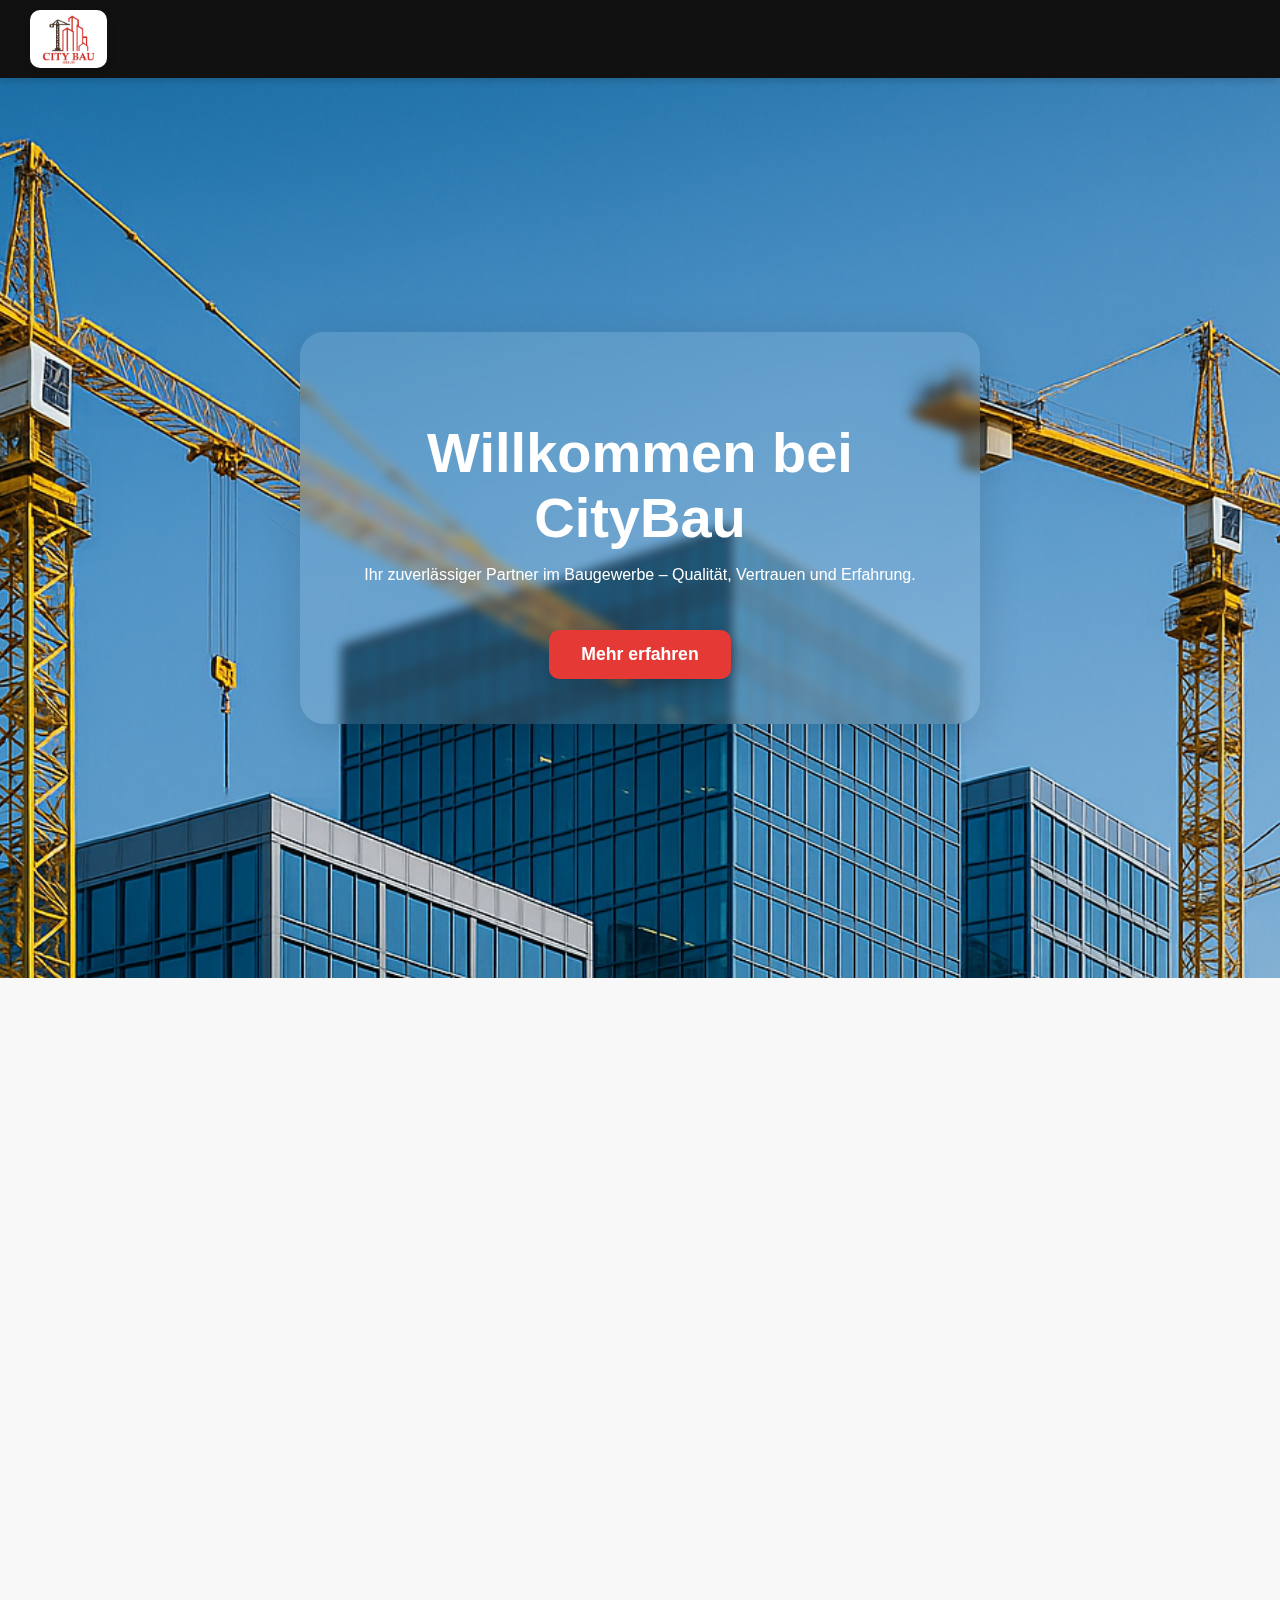
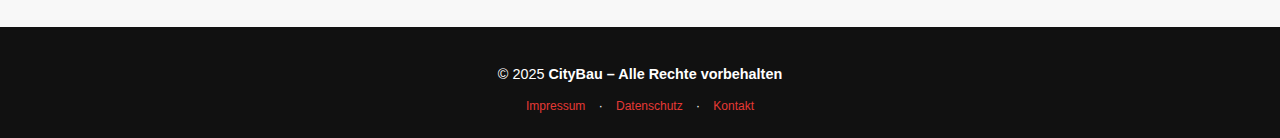
<file: Index.html>
<!DOCTYPE html>
<html lang="de">
<head>
    <meta charset="UTF-8">
    <meta name="viewport" content="width=device-width, initial-scale=1.0">
    <title>CityBau – Startseite</title>
    <link rel="stylesheet" href="styles.css">
</head>
<body>
    <header>
    <img src="image/logo-citybau.jpeg" alt="Firmenlogo von CityBau" class="logo">
<div class="hamburger" id="hamburger">
  <span></span><span></span><span></span>
</div>
    <nav>
        <ul id="nav-links">
            <li><a href="index.html" class="active">Start</a></li>
            <li><a href="ueber-uns.html">Über uns</a></li>
            <li><a href="services.html">Dienstleistungen</a></li>
            <li><a href="location.html">Standort</a></li>
            <li><a href="kontakt.html">Kontakt</a></li>
        </ul>
    </nav>
</header>


    <main>
        <section class="hero">
  <div class="parallax-bg"></div>
    <div class="hero-overlay">
        <h1 class="animated-title">Willkommen bei CityBau</h1>
        <p>Ihr zuverlässiger Partner im Baugewerbe – Qualität, Vertrauen und Erfahrung.</p>
        <a href="services.html" class="cta-button">Mehr erfahren</a>
    </div>
</section>
        <section class="highlights fade-in">
    <h2 class="animated-title">Unsere Schwerpunkte</h2>
    <div class="focus-cards">
        <div class="card">
            <img src="image/hochbau.png" alt="Hoch- und Tiefbau" loading="lazy">
            <h3>Hoch- & Tiefbau</h3>
            <p>Kompetenz vom Fundament bis zur Spitze – wir bauen effizient und sicher.</p>
        </div>
        <div class="card">
            <img src="image/sanierung.png" alt="Sanierungen und Renovierungen" loading="lazy">
            <h3>Sanierung & Renovierung</h3>
            <p>Wir erhalten und modernisieren – nachhaltig, präzise und werterhaltend.</p>
        </div>
        <div class="card">
            <img src="image/wohnbau.png" alt="Wohnungs- und Gewerbebau" loading="lazy">
            <h3>Wohn- & Gewerbebau</h3>
            <p>Vom Einfamilienhaus bis zum Bürokomplex – maßgeschneiderte Lösungen.</p>
        </div>
    </div>
</section>
    </main>

    <footer>
  <p>&copy; 2025 <strong>CityBau – Alle Rechte vorbehalten</strong></p>
  <small>
    <a href="impressum.html">Impressum</a> ·
    <a href="datenschutz.html">Datenschutz</a> ·
    <a href="kontakt.html">Kontakt</a>
  </small>
</footer>
</body>
<script src="script.js"></script>
</html>
</file>
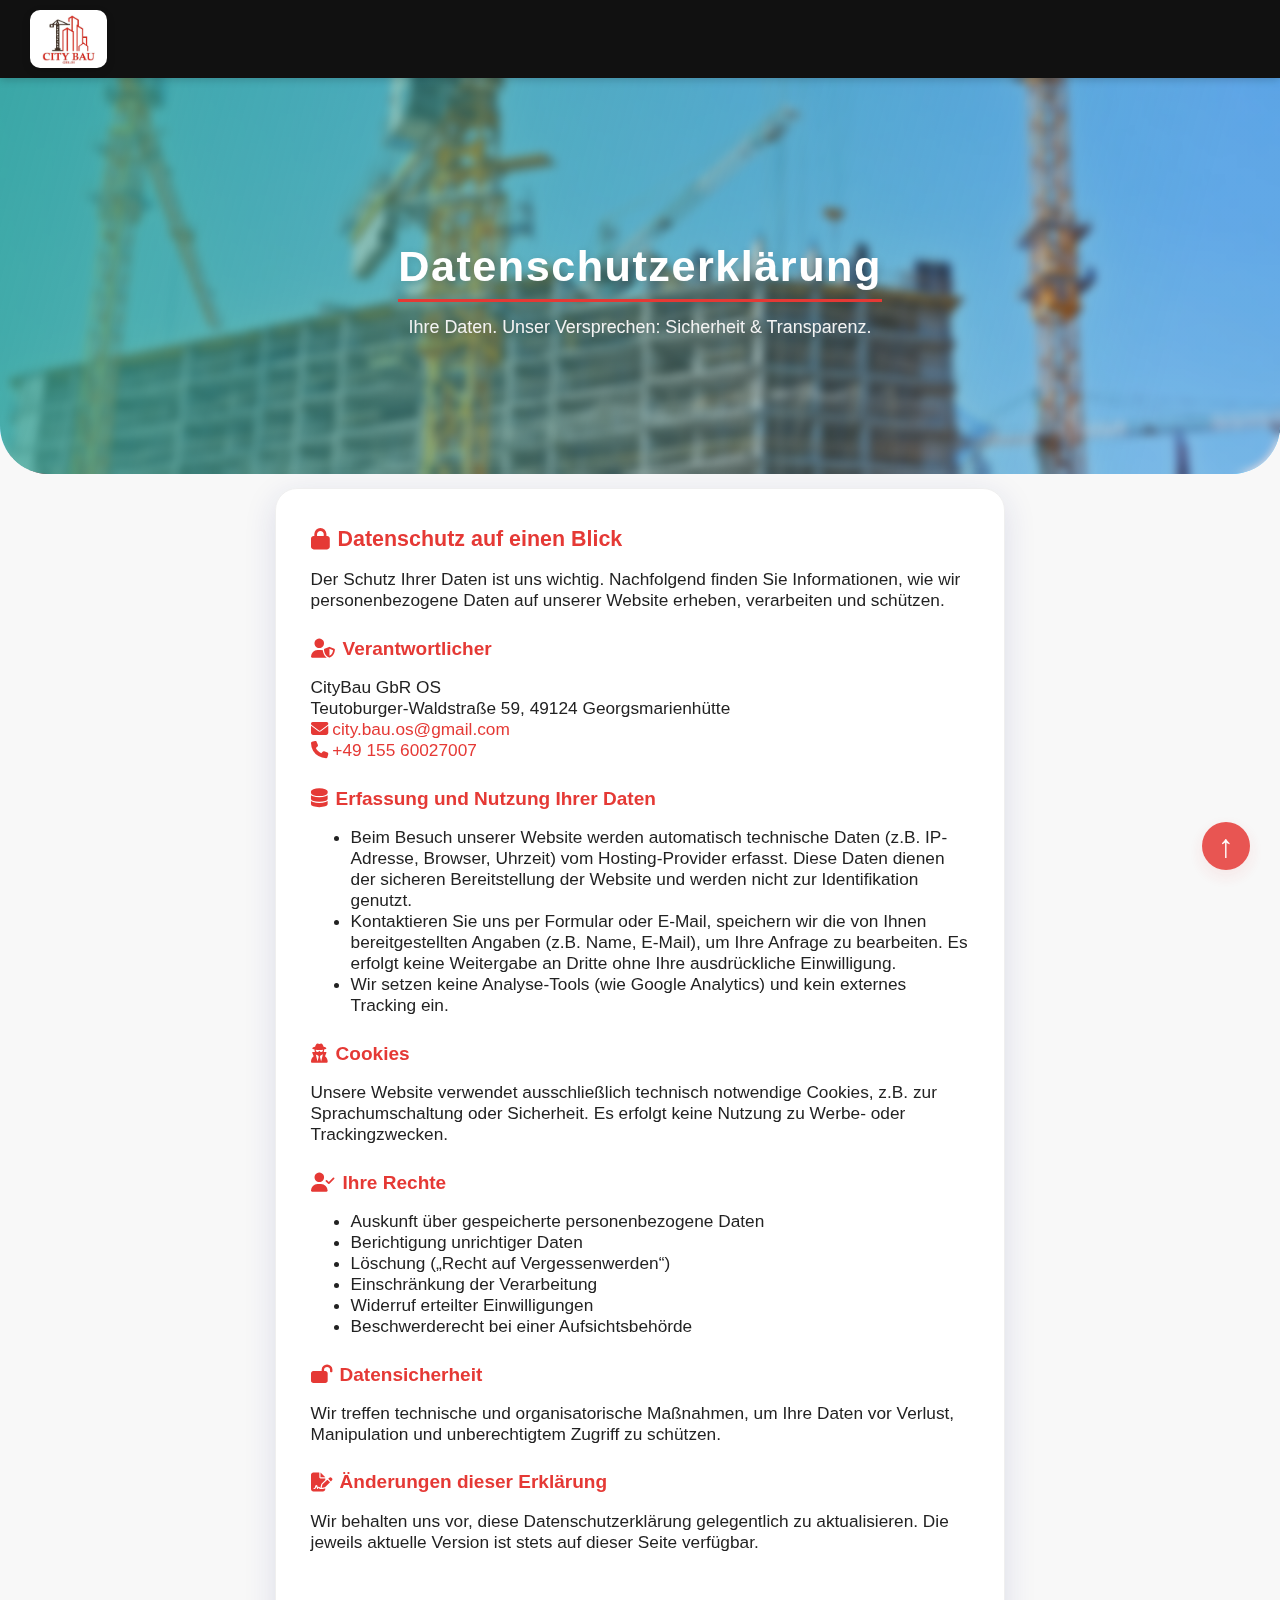
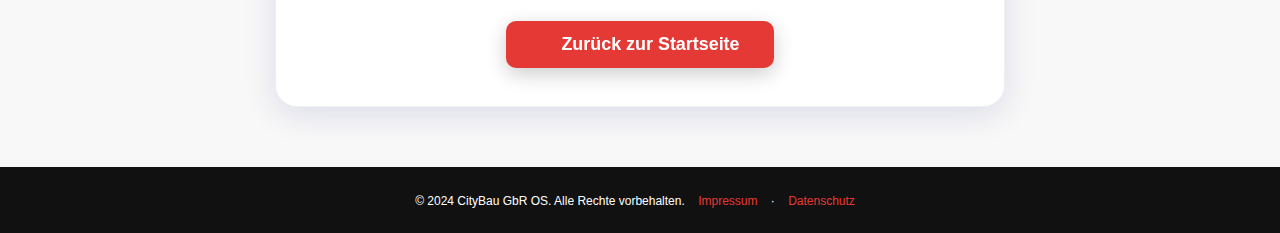
<file: datenschutz.html>
<!DOCTYPE html>
<html lang="de">
<head>
  <meta charset="UTF-8">
  <meta name="viewport" content="width=device-width, initial-scale=1.0">
  <title>Datenschutz – CityBau</title>
  <meta name="description" content="Datenschutz und rechtliche Hinweise zur Datenverarbeitung bei CityBau GbR OS.">
  <meta name="robots" content="noindex,follow">
  <link rel="icon" type="image/png" href="image/favicon.webp">
  <link rel="stylesheet" href="styles.css">
  <link rel="stylesheet" href="https://cdnjs.cloudflare.com/ajax/libs/font-awesome/6.5.0/css/all.min.css">
  <style>
    .datenschutz-hero {
      position: relative;
      min-height: 44vh;
      display: flex;
      align-items: center;
      justify-content: center;
      color: white;
      text-align: center;
      background: url("image/ueber-bg.webp") center/cover no-repeat;
      border-bottom-left-radius: 48px;
      border-bottom-right-radius: 48px;
      overflow: hidden;
      margin-bottom: -30px;
    }
    .datenschutz-hero::before {
      content: "";
      position: absolute;
      inset: 0;
      background: linear-gradient(105deg, rgba(42,157,143,0.79) 0%, rgba(229,57,53,0.12) 90%);
      z-index: 1;
      backdrop-filter: blur(5px);
    }
    .datenschutz-hero-content {
      position: relative;
      z-index: 2;
      padding: 40px 16px;
    }
    .datenschutz-hero-content h1 {
      font-size: 2.7rem;
      font-weight: 900;
      margin-bottom: 10px;
      letter-spacing: 1.5px;
      color: #fff;
      text-shadow: 2px 2px 8px rgba(0,0,0,0.13);
      border-bottom: 3px solid var(--primary);
      display: inline-block;
      padding-bottom: 8px;
    }
    .datenschutz-hero-content p {
      font-size: 1.12rem;
      color: #f3f3f3;
      margin-top: 5px;
      margin-bottom: 0;
      text-shadow: 1px 1px 5px rgba(0,0,0,0.12);
    }

    .datenschutz-card {
      background: var(--glass-bg);
      box-shadow: var(--shadow);
      border-radius: 22px;
      padding: 2.2em 2em;
      margin: 44px auto 20px;
      max-width: 730px;
      position: relative;
      animation: fadeIn 1s;
      backdrop-filter: blur(7px);
      border: 1.5px solid #efefef;
      font-size: 1.08rem;
    }
    .datenschutz-card h2, .datenschutz-card h3 {
      color: var(--primary);
      margin-top: 1.4em;
      margin-bottom: 0.6em;
      font-weight: 700;
      display: flex;
      align-items: center;
      gap: 8px;
      font-size: 1.19rem;
    }
    .datenschutz-card h2:first-child {
      margin-top: 0;
      font-size: 1.34rem;
    }
    .datenschutz-card i {
      color: var(--primary);
    }
    .datenschutz-card a {
      color: var(--primary);
      text-decoration: none;
      word-break: break-all;
    }
    .datenschutz-card a:hover { text-decoration: underline; }
    .datenschutz-cta {
      text-align: center;
      margin-top: 38px;
    }
    .datenschutz-cta .cta-button {
      padding: 13px 34px;
      font-size: 1.12rem;
      color: #efefef;
    }
    @media (max-width: 800px) {
      .datenschutz-hero-content h1 { font-size: 1.6rem; }
      .datenschutz-card { padding: 1.1em 0.6em; }
    }
  </style>
</head>
<body>
<header>
  <img src="image/logo-citybau.webp" loading="lazy" alt="Firmenlogo von CityBau" class="logo">
  <div class="hamburger" id="hamburger">
    <span></span><span></span><span></span>
  </div>
  <nav>
    <ul id="nav-links">
      <li><a href="index.html">Start</a></li>
      <li><a href="ueber-uns.html">Über uns</a></li>
      <li><a href="services.html">Dienstleistungen</a></li>
      <li><a href="location.html">Standort</a></li>
      <li><a href="kontakt.html">Kontakt</a></li>
      <li><a href="impressum.html">Impressum</a></li>
      <li><a href="datenschutz.html" class="active">Datenschutz</a></li>
    </ul>
  </nav>
</header>

<section class="datenschutz-hero fade-in">
  <div class="datenschutz-hero-content">
    <h1>Datenschutzerklärung</h1>
    <p>Ihre Daten. Unser Versprechen: Sicherheit &amp; Transparenz.</p>
  </div>
</section>

<main class="about-container fade-in">
  <section class="datenschutz-card">
    <h2><i class="fas fa-lock"></i> Datenschutz auf einen Blick</h2>
    <p>
      Der Schutz Ihrer Daten ist uns wichtig. Nachfolgend finden Sie Informationen, wie wir personenbezogene Daten auf unserer Website erheben, verarbeiten und schützen.
    </p>

    <h3><i class="fas fa-user-shield"></i> Verantwortlicher</h3>
    <p>
      CityBau GbR OS<br>
      Teutoburger-Waldstraße 59, 49124 Georgsmarienhütte<br>
      <i class="fas fa-envelope"></i> <a href="mailto:city.bau.os@gmail.com">city.bau.os@gmail.com</a><br>
      <i class="fas fa-phone"></i> <a href="tel:+4915560027007">+49 155 60027007</a>
    </p>

    <h3><i class="fas fa-database"></i> Erfassung und Nutzung Ihrer Daten</h3>
    <ul>
      <li>Beim Besuch unserer Website werden automatisch technische Daten (z.B. IP-Adresse, Browser, Uhrzeit) vom Hosting-Provider erfasst. Diese Daten dienen der sicheren Bereitstellung der Website und werden nicht zur Identifikation genutzt.</li>
      <li>Kontaktieren Sie uns per Formular oder E-Mail, speichern wir die von Ihnen bereitgestellten Angaben (z.B. Name, E-Mail), um Ihre Anfrage zu bearbeiten. Es erfolgt keine Weitergabe an Dritte ohne Ihre ausdrückliche Einwilligung.</li>
      <li>Wir setzen keine Analyse-Tools (wie Google Analytics) und kein externes Tracking ein.</li>
    </ul>

    <h3><i class="fas fa-user-secret"></i> Cookies</h3>
    <p>
      Unsere Website verwendet ausschließlich technisch notwendige Cookies, z.B. zur Sprachumschaltung oder Sicherheit. Es erfolgt keine Nutzung zu Werbe- oder Trackingzwecken.
    </p>

    <h3><i class="fas fa-user-check"></i> Ihre Rechte</h3>
    <ul>
      <li>Auskunft über gespeicherte personenbezogene Daten</li>
      <li>Berichtigung unrichtiger Daten</li>
      <li>Löschung („Recht auf Vergessenwerden“)</li>
      <li>Einschränkung der Verarbeitung</li>
      <li>Widerruf erteilter Einwilligungen</li>
      <li>Beschwerderecht bei einer Aufsichtsbehörde</li>
    </ul>

    <h3><i class="fas fa-lock-open"></i> Datensicherheit</h3>
    <p>
      Wir treffen technische und organisatorische Maßnahmen, um Ihre Daten vor Verlust, Manipulation und unberechtigtem Zugriff zu schützen.
    </p>

    <h3><i class="fas fa-file-signature"></i> Änderungen dieser Erklärung</h3>
    <p>
      Wir behalten uns vor, diese Datenschutzerklärung gelegentlich zu aktualisieren. Die jeweils aktuelle Version ist stets auf dieser Seite verfügbar.
    </p>

    <div class="datenschutz-cta">
      <a href="index.html" class="cta-button"><i class="fas fa-arrow-left"></i> Zurück zur Startseite</a>
    </div>
  </section>
</main>

<footer>
  <small>
    &copy; 2024 CityBau GbR OS. Alle Rechte vorbehalten.
    <a href="impressum.html">Impressum</a> · <a href="datenschutz.html">Datenschutz</a>
  </small>
</footer>
<script src="script.js" defer></script>
<button id="scrollTopBtn" class="scroll-top" title="Nach oben">↑</button>
</body>
</html>
</file>
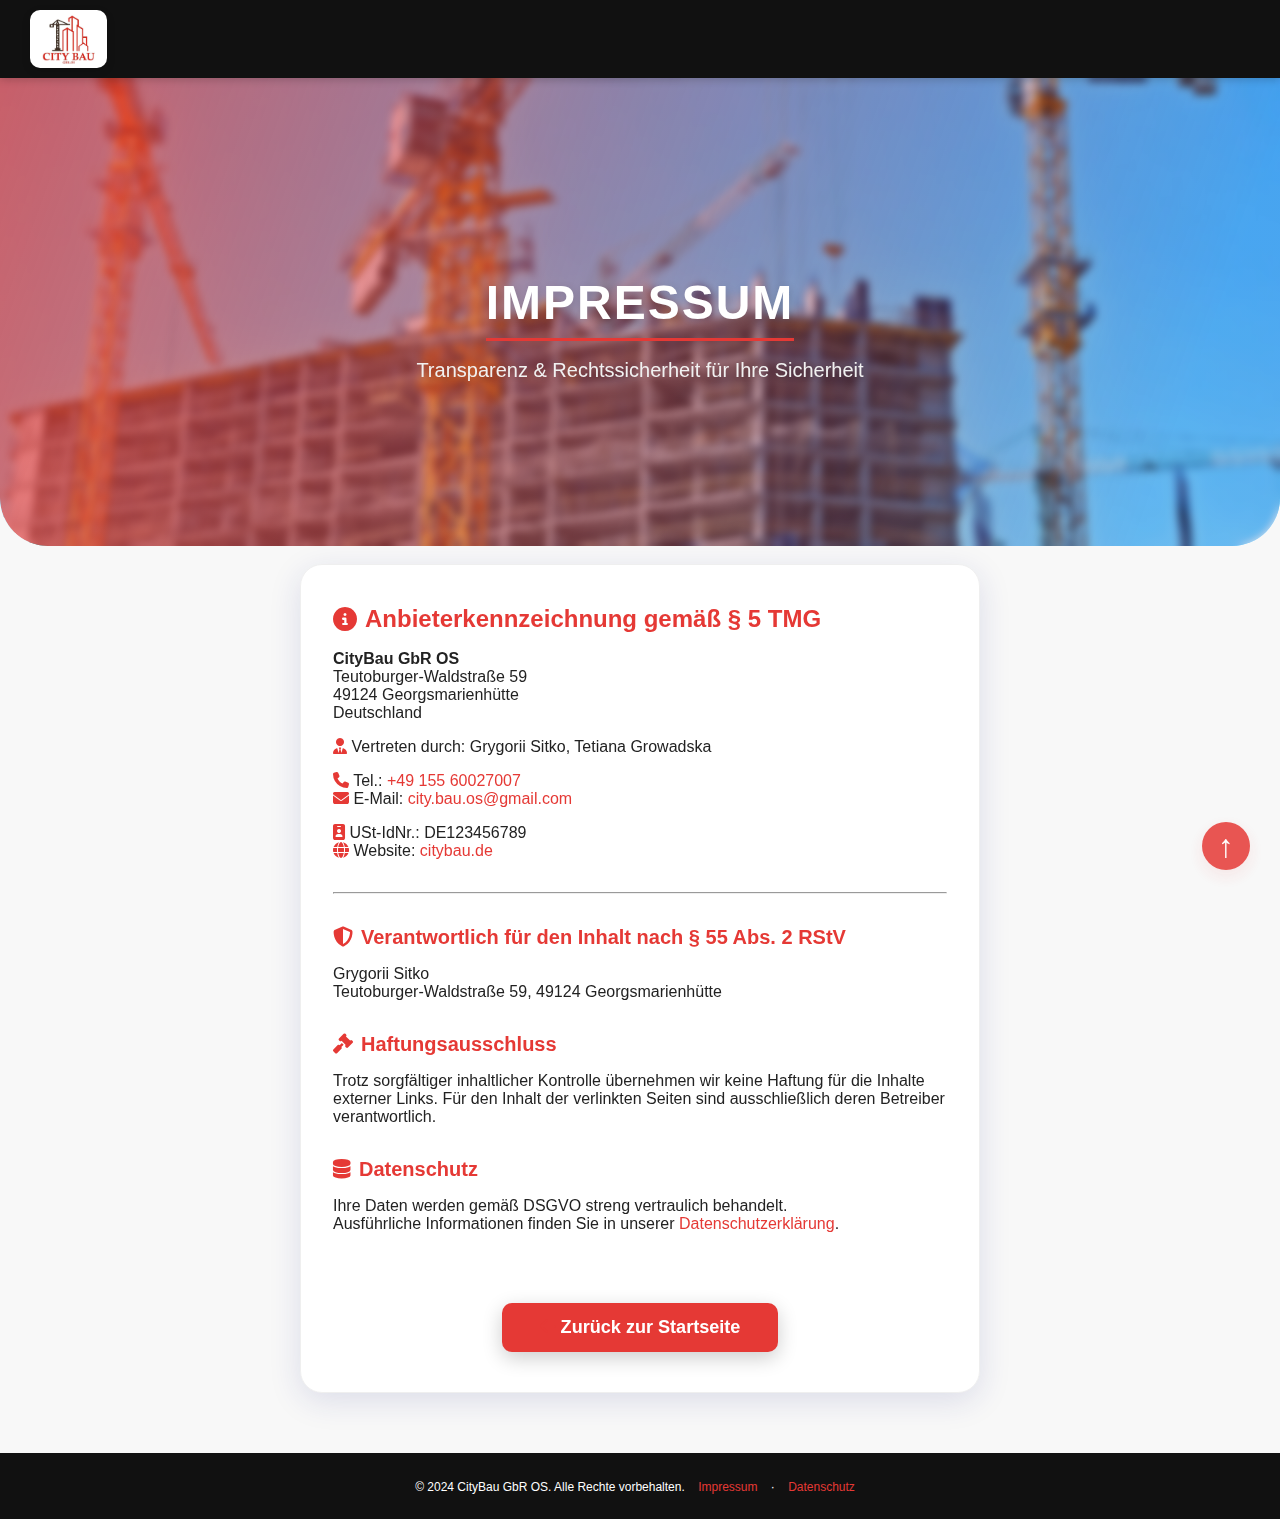
<file: impressum.html>
<!DOCTYPE html>
<html lang="de">
<head>
  <meta charset="UTF-8">
  <meta name="viewport" content="width=device-width, initial-scale=1.0">
  <title>Impressum – CityBau</title>
  <meta name="description" content="Impressum und rechtliche Hinweise zur CityBau GbR OS.">
  <meta name="robots" content="index,follow">
  <link rel="icon" type="image/webp" href="image/favicon.webp">
  <link rel="stylesheet" href="styles.css">
  <link rel="stylesheet" href="https://cdnjs.cloudflare.com/ajax/libs/font-awesome/6.5.0/css/all.min.css">
  <style>
    /* Специальные стили для impressum */
    .impressum-hero {
      position: relative;
      min-height: 52vh;
      display: flex;
      align-items: center;
      justify-content: center;
      color: white;
      text-align: center;
      background: url("image/ueber-bg.webp") center/cover no-repeat;
      border-bottom-left-radius: 48px;
      border-bottom-right-radius: 48px;
      overflow: hidden;
      margin-bottom: -30px;
    }
    .impressum-hero::before {
      content: "";
      position: absolute;
      inset: 0;
      background: linear-gradient(110deg, rgba(229,57,53,0.74) 0%, rgba(31,38,135,0.12) 90%);
      z-index: 1;
      backdrop-filter: blur(4px);
    }
    .impressum-hero-content {
      position: relative;
      z-index: 2;
      padding: 48px 16px;
    }
    .impressum-hero-content h1 {
      font-size: 3rem;
      font-weight: 900;
      letter-spacing: 2px;
      margin-bottom: 12px;
      text-transform: uppercase;
      color: #fff;
      text-shadow: 2px 2px 8px rgba(0,0,0,0.12);
      border-bottom: 3px solid var(--primary);
      display: inline-block;
      padding-bottom: 8px;
    }
    .impressum-hero-content p {
      font-size: 1.25rem;
      color: #f1f1f1;
      margin-top: 6px;
      margin-bottom: 0;
      text-shadow: 1px 1px 6px rgba(0,0,0,0.13);
    }

    .impressum-card {
      background: var(--glass-bg);
      box-shadow: var(--shadow);
      border-radius: 22px;
      padding: 2.5em 2em;
      margin: 48px auto 20px;
      max-width: 680px;
      position: relative;
      animation: fadeIn 1s;
      backdrop-filter: blur(8px);
      border: 1.5px solid #efefef;
    }
    .impressum-card h2, .impressum-card h3 {
      color: var(--primary);
      margin-top: 1.6em;
      margin-bottom: 0.7em;
      font-weight: 700;
      display: flex;
      align-items: center;
      gap: 8px;
      font-size: 1.25rem;
    }
    .impressum-card h2:first-child {
      margin-top: 0;
      font-size: 1.5rem;
    }
    .impressum-card i {
      color: var(--primary);
    }
    .impressum-card a {
      color: var(--primary);
      text-decoration: none;
      word-break: break-all;
    }
    .impressum-card a:hover { text-decoration: underline; }
    .impressum-cta {
      text-align: center;
      margin-top: 40px;
    }
    .impressum-cta .cta-button {
      padding: 14px 38px;
      font-size: 1.13rem;
    }
    @media (max-width: 800px) {
      .impressum-hero-content h1 { font-size: 2.1rem; }
      .impressum-card { padding: 1.3em 0.7em; }
    }
  </style>
</head>
<body>
<header>
  <img src="image/logo-citybau.webp" loading="lazy" alt="Firmenlogo von CityBau" class="logo">
  <div class="hamburger" id="hamburger">
    <span></span><span></span><span></span>
  </div>
  <nav>
    <ul id="nav-links">
      <li><a href="index.html">Start</a></li>
      <li><a href="ueber-uns.html">Über uns</a></li>
      <li><a href="services.html">Dienstleistungen</a></li>
      <li><a href="location.html">Standort</a></li>
      <li><a href="kontakt.html">Kontakt</a></li>
      <li><a href="impressum.html" class="active">Impressum</a></li>
    </ul>
  </nav>
</header>

<section class="impressum-hero fade-in">
  <div class="impressum-hero-content">
    <h1>Impressum</h1>
    <p>Transparenz &amp; Rechtssicherheit für Ihre Sicherheit</p>
  </div>
</section>

<main class="about-container fade-in">
  <section class="impressum-card">
    <h2><i class="fas fa-info-circle"></i> Anbieterkennzeichnung gemäß § 5 TMG</h2>
    <p>
      <strong>CityBau GbR OS</strong><br>
      Teutoburger-Waldstraße 59<br>
      49124 Georgsmarienhütte<br>
      Deutschland
    </p>
    <p>
      <i class="fas fa-user-tie"></i> Vertreten durch: Grygorii Sitko, Tetiana Growadska
    </p>
    <p>
      <i class="fas fa-phone"></i> Tel.: <a href="tel:+4915560027007">+49 155 60027007</a><br>
      <i class="fas fa-envelope"></i> E-Mail: <a href="mailto:city.bau.os@gmail.com">city.bau.os@gmail.com</a>
    </p>
    <p>
      <i class="fas fa-id-badge"></i> USt-IdNr.: DE123456789<br>
      <i class="fas fa-globe"></i> Website: <a href="https://ВАШ_ДОМЕН/">citybau.de</a>
    </p>
    <hr style="margin:2em 0;">
    <h3><i class="fas fa-shield-alt"></i> Verantwortlich für den Inhalt nach § 55 Abs. 2 RStV</h3>
    <p>
      Grygorii Sitko<br>
      Teutoburger-Waldstraße 59, 49124 Georgsmarienhütte
    </p>
    <h3><i class="fas fa-gavel"></i> Haftungsausschluss</h3>
    <p>
      Trotz sorgfältiger inhaltlicher Kontrolle übernehmen wir keine Haftung für die Inhalte externer Links.
      Für den Inhalt der verlinkten Seiten sind ausschließlich deren Betreiber verantwortlich.
    </p>
    <h3><i class="fas fa-database"></i> Datenschutz</h3>
    <p>
      Ihre Daten werden gemäß DSGVO streng vertraulich behandelt. <br>
      Ausführliche Informationen finden Sie in unserer <a href="datenschutz.html">Datenschutzerklärung</a>.
    </p>
    <div class="impressum-cta">
      <a href="index.html" class="cta-button"><i class="fas fa-arrow-left"></i> Zurück zur Startseite</a>
    </div>
  </section>
</main>

<footer>
  <small>
    &copy; 2024 CityBau GbR OS. Alle Rechte vorbehalten.
    <a href="impressum.html">Impressum</a> · <a href="datenschutz.html">Datenschutz</a>
  </small>
</footer>
<script src="script.js" defer></script>
<button id="scrollTopBtn" class="scroll-top" title="Nach oben">↑</button>
</body>
</html>
</file>
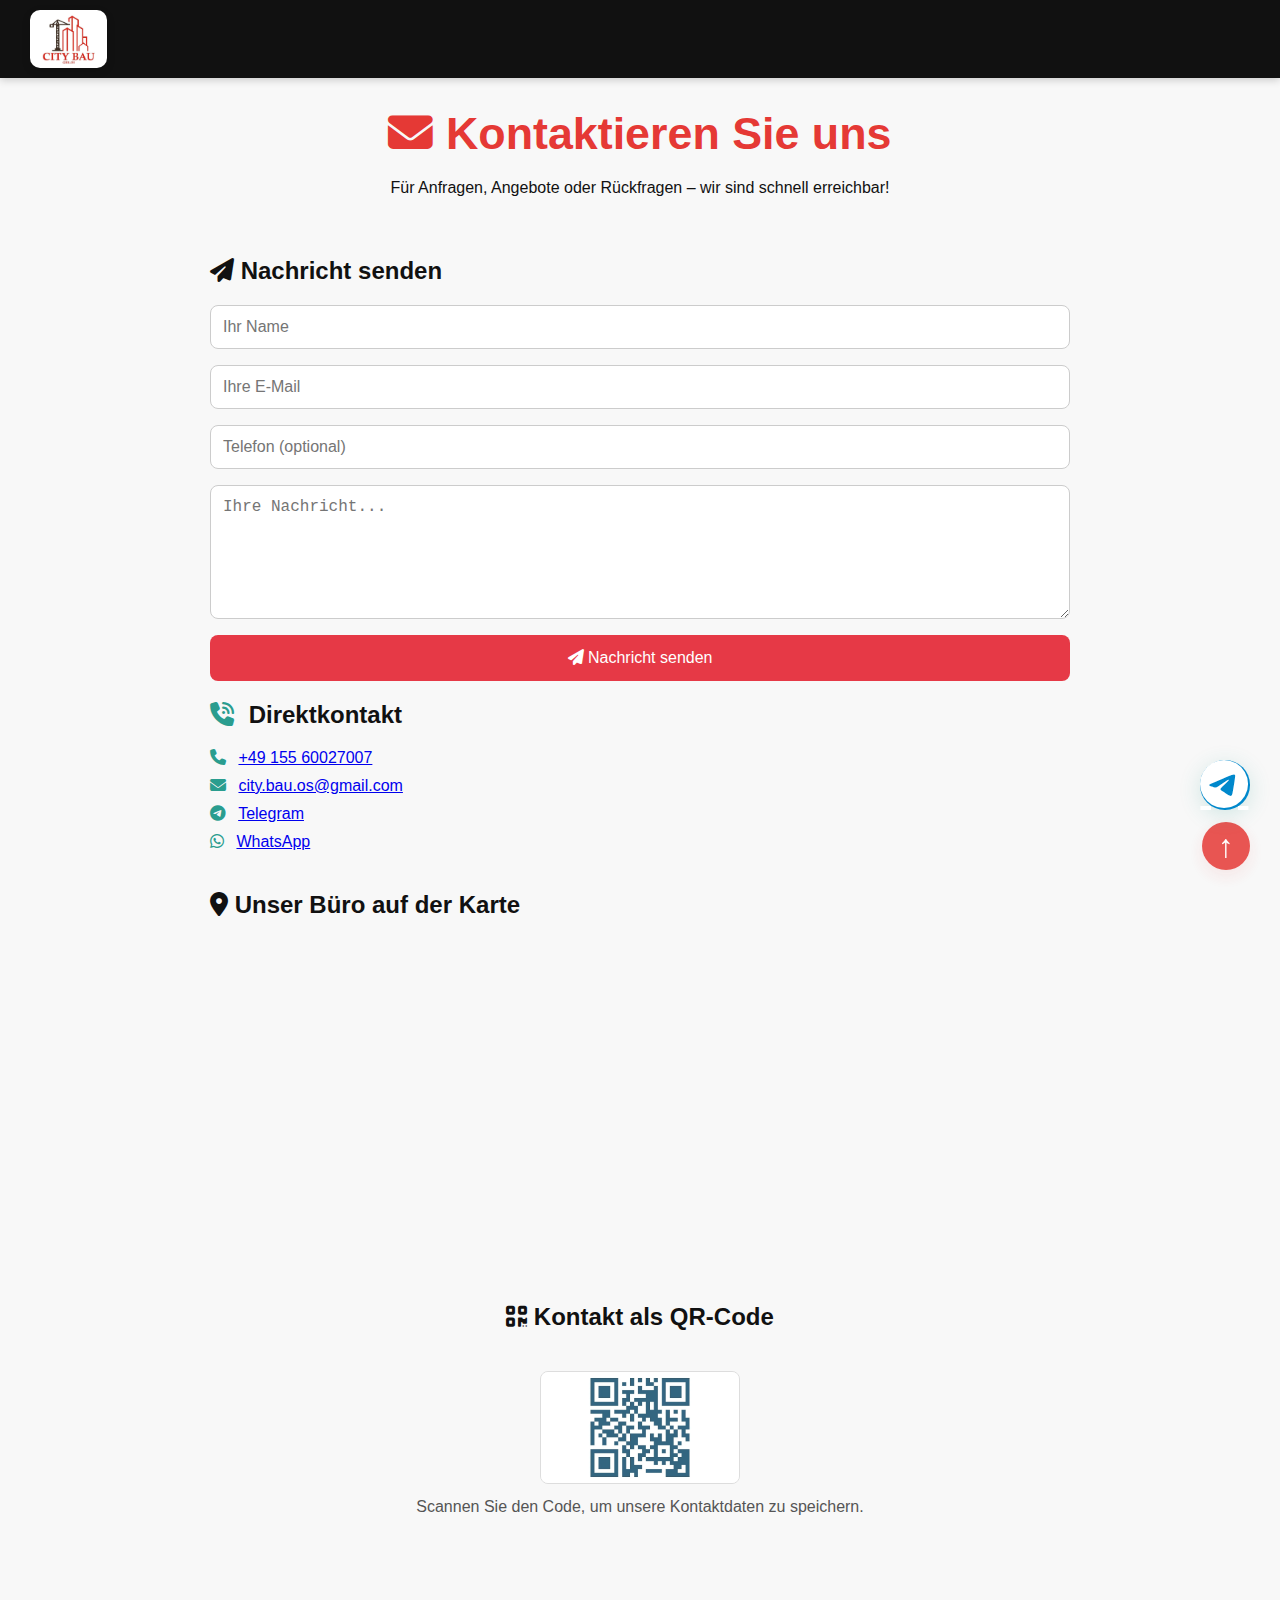
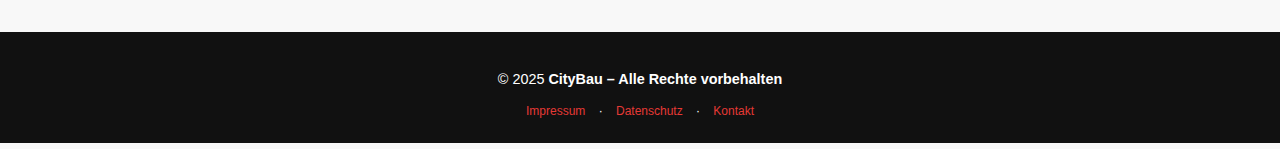
<file: kontakt.html>
<!DOCTYPE html>
<html lang="de">
<head>
  <meta charset="UTF-8">
  <meta name="viewport" content="width=device-width, initial-scale=1.0">
  <title>Kontakt – CityBau</title>
  <!-- SEO Meta -->
<meta name="description" content="CityBau — Bauunternehmen in Osnabrück: Neubau, Sanierung, Renovierung, Außenanlagen. Kompetenz und Qualität vom Profi.">
<meta name="keywords" content="Bauunternehmen, Osnabrück, Sanierung, Hochbau, Tiefbau, Renovierung, Bauprojekte">
<!-- Open Graph -->
<meta property="og:title" content="CityBau – Ihr Bauunternehmen in Osnabrück">
<meta property="og:description" content="Kompetent, zuverlässig, erfahren. Bauen Sie mit den Profis von CityBau.">
<meta property="og:image" content="image/logo-citybau.webp">
<meta property="og:type" content="website">
<meta property="og:url" content="https://ВАШ_ДОМЕН/index.html">
<link rel="icon" type="image/webp" href="image/favicon.webp">
<link rel="stylesheet" href="styles.css">
<link rel="stylesheet" href="https://cdnjs.cloudflare.com/ajax/libs/font-awesome/6.5.0/css/all.min.css">
<style>
    .kontakt-container {
      padding: 40px 20px;
      max-width: 900px;
      margin: 0 auto;
    }
    .kontakt-formular form {
      display: flex;
      flex-direction: column;
      gap: 16px;
    }
    .kontakt-formular input,
    .kontakt-formular textarea {
      padding: 12px;
      border: 1px solid #ccc;
      border-radius: 8px;
      font-size: 16px;
    }
    .kontakt-formular button {
      padding: 14px;
      font-size: 16px;
      border: none;
      border-radius: 8px;
      background-color: #e63946;
      color: white;
      cursor: pointer;
      transition: background-color 0.3s ease;
    }
    .kontakt-formular button:hover {
      background-color: #c72f3b;
    }
    .kontakt-direkt p {
      margin: 10px 0;
    }
    .kontakt-direkt i {
      margin-right: 8px;
      color: #2a9d8f;
    }
    .kontakt-qr img {
      border: 1px solid #ddd;
      border-radius: 8px;
    }
  </style>
</head>
<body>
<header>
  <img src="image/logo-citybau.webp" loading="lazy" alt="CityBau Logo" class="logo">
  <div class="hamburger" id="hamburger">
    <span></span><span></span><span></span>
  </div>
  <nav>
    <ul id="nav-links">
      <li><a href="index.html">Start</a></li>
      <li><a href="ueber-uns.html">Über uns</a></li>
      <li><a href="services.html">Dienstleistungen</a></li>
      <li><a href="location.html">Standort</a></li>
      <li><a href="kontakt.html" class="active">Kontakt</a></li>
    </ul>
  </nav>
</header>

<main class="kontakt-container fade-in">
  <section class="about-intro">
    <h1><i class="fas fa-envelope"></i> Kontaktieren Sie uns</h1>
    <p>Für Anfragen, Angebote oder Rückfragen – wir sind schnell erreichbar!</p>
  </section>

  <section class="kontakt-formular">
    <h2><i class="fas fa-paper-plane"></i> Nachricht senden</h2>
    <form id="contactForm" action="https://formsubmit.co/city.bau.os@gmail.com" method="POST">
  <input type="hidden" name="_captcha" value="false">
  <input type="text" name="_honey" style="display:none">
  <input type="text" name="name" placeholder="Ihr Name" required>
  <input type="email" name="email" placeholder="Ihre E-Mail" required>
  <input type="tel" name="phone" placeholder="Telefon (optional)">
  <textarea name="message" placeholder="Ihre Nachricht..." rows="6" required></textarea>
  <button type="submit"><i class="fas fa-paper-plane"></i> Nachricht senden</button>
</form>
<div id="successMsg" style="display:none;color:green;text-align:center;margin-top:10px;">
  Danke!Ihre Nachricht wurde gesendet!
</div>
<script>
  document.getElementById('contactForm').onsubmit = function() {
    setTimeout(() => {
      document.getElementById('successMsg').style.display = 'block';
    }, 1000);
  }
</script>
  </section>

  <section class="kontakt-direkt">
    <h2><i class="fas fa-phone-volume"></i> Direktkontakt</h2>
    <p><i class="fas fa-phone"></i> <a href="tel:+4915560027007">+49 155 60027007</a></p>
    <p><i class="fas fa-envelope"></i> <a href="mailto:city.bau.os@gmail.com">city.bau.os@gmail.com</a></p>
    <p><i class="fab fa-telegram"></i> <a href="https://t.me/citybau" target="_blank">Telegram</a></p>
    <p><i class="fab fa-whatsapp"></i> <a href="https://wa.me/4915560027007" target="_blank">WhatsApp</a></p>
  </section>
<section class="kontakt-map" style="margin:40px 0;">
  <h2><i class="fas fa-map-marker-alt"></i> Unser Büro auf der Karte</h2>
  <iframe src="https://www.google.com/maps/embed?pb=!1m18!1m12!1m3!1d2429.469802753195!2d8.0432682!3d52.2105031!2m3!1f0!2f0!3f0!3m2!1i1024!2i768!4f13.1!3m3!1m2!1s0x47ba252316afec0b%3A0x74fae9d8ec7ad689!2sTeutoburger-Wald-Stra%C3%9Fe+59%2C+49124+Georgsmarienh%C3%BCtte!5e0!3m2!1sde!2sde!4v1718506000000!5m2!1sde!2sde"
    width="100%" height="300" style="border:0;" allowfullscreen="" loading="lazy"
    referrerpolicy="no-referrer-when-downgrade"></iframe>
</section>

  <section class="kontakt-qr" style="text-align: center; margin-top: 60px;">
    <h2><i class="fas fa-qrcode"></i> Kontakt als QR-Code</h2>
    <img src="image/1qr1.webp" loading="lazy" alt="QR-Code CityBau" style="max-width: 200px; margin-top: 20px;">
    <p style="margin-top: 10px; color: #555;">Scannen Sie den Code, um unsere Kontaktdaten zu speichern.</p>
  </section>
</main>

<footer>
  <p>&copy; 2025 <strong>CityBau – Alle Rechte vorbehalten</strong></p>
  <small>
    <a href="impressum.html">Impressum</a> ·
    <a href="datenschutz.html">Datenschutz</a> ·
    <a href="kontakt.html">Kontakt</a>
  </small>
</footer>

<button id="scrollTopBtn" class="scroll-top" title="Nach oben">↑</button>
<a href="https://t.me/citybau" target="_blank" class="floating-chat" title="Schreiben Sie uns auf Telegram"><i class="fab fa-telegram-plane"></i></a>
<script src="script.js" defer></script>
</body>
</html>
</file>
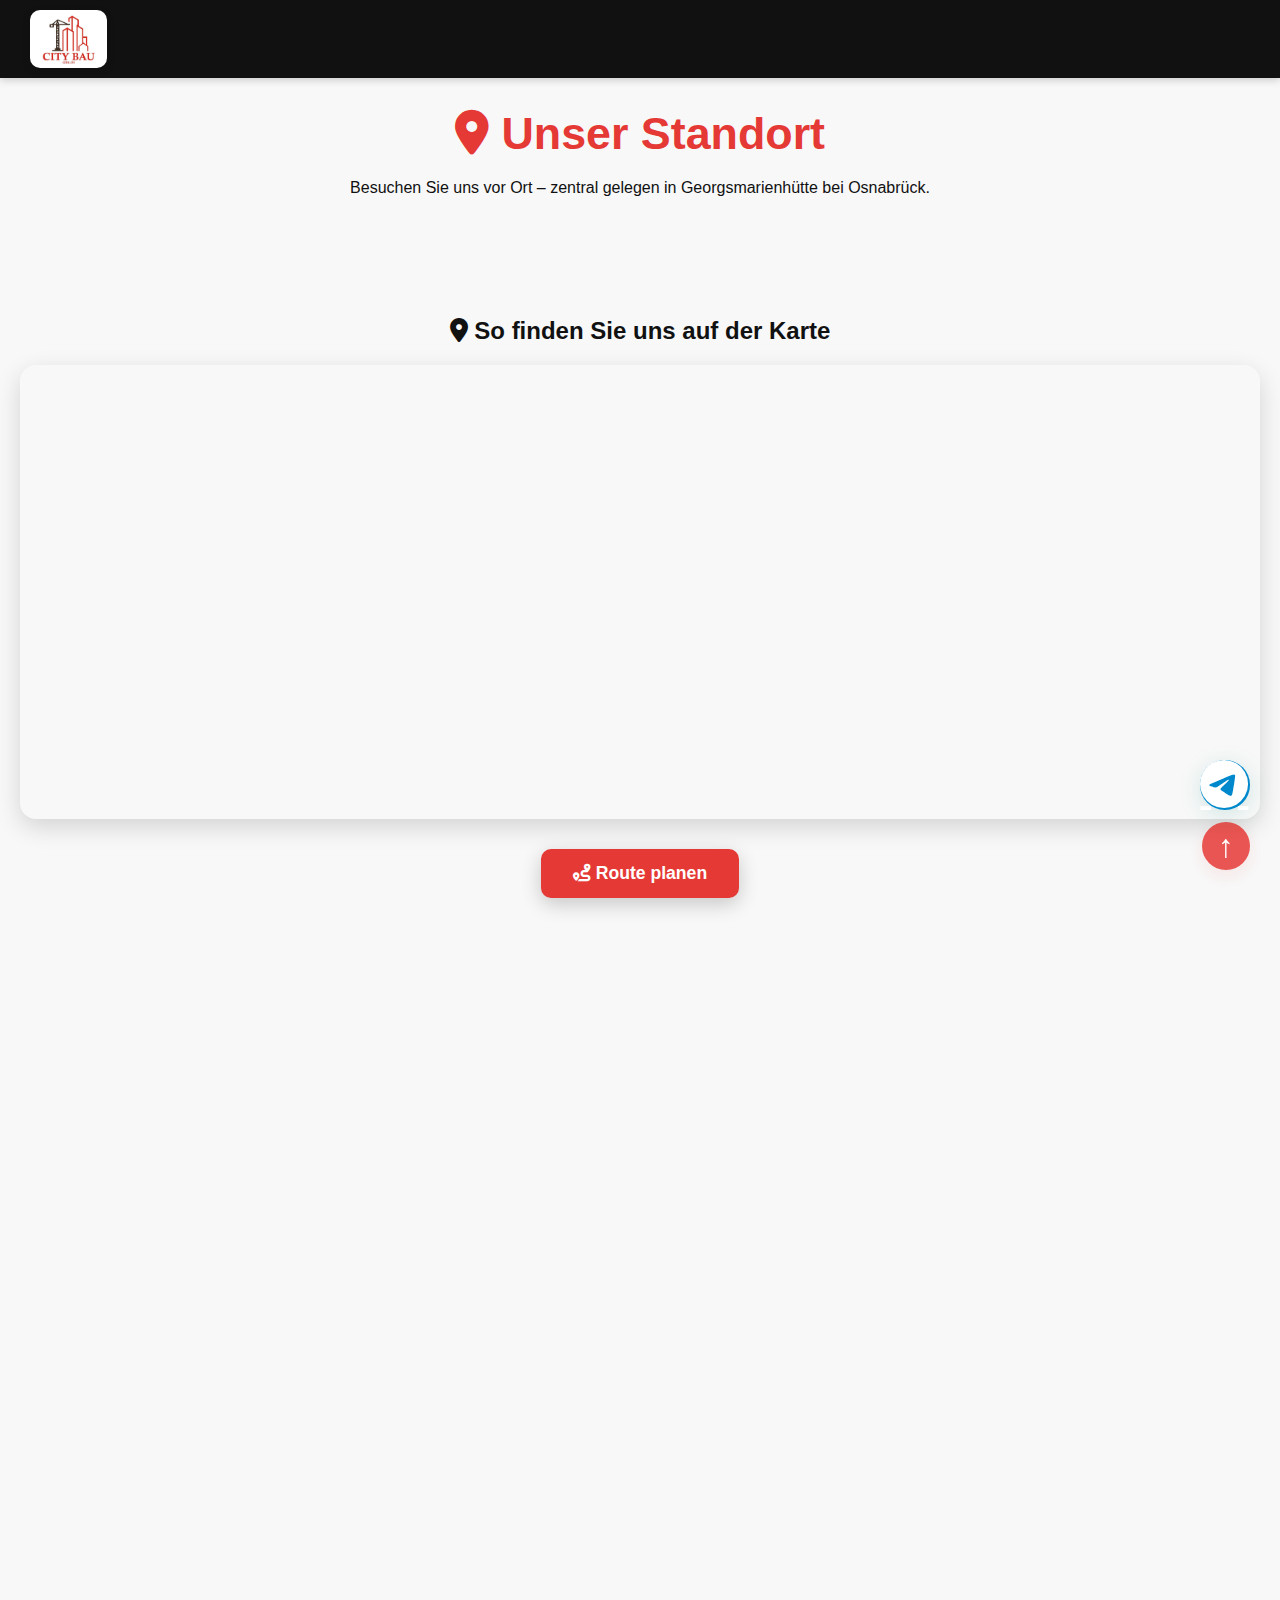
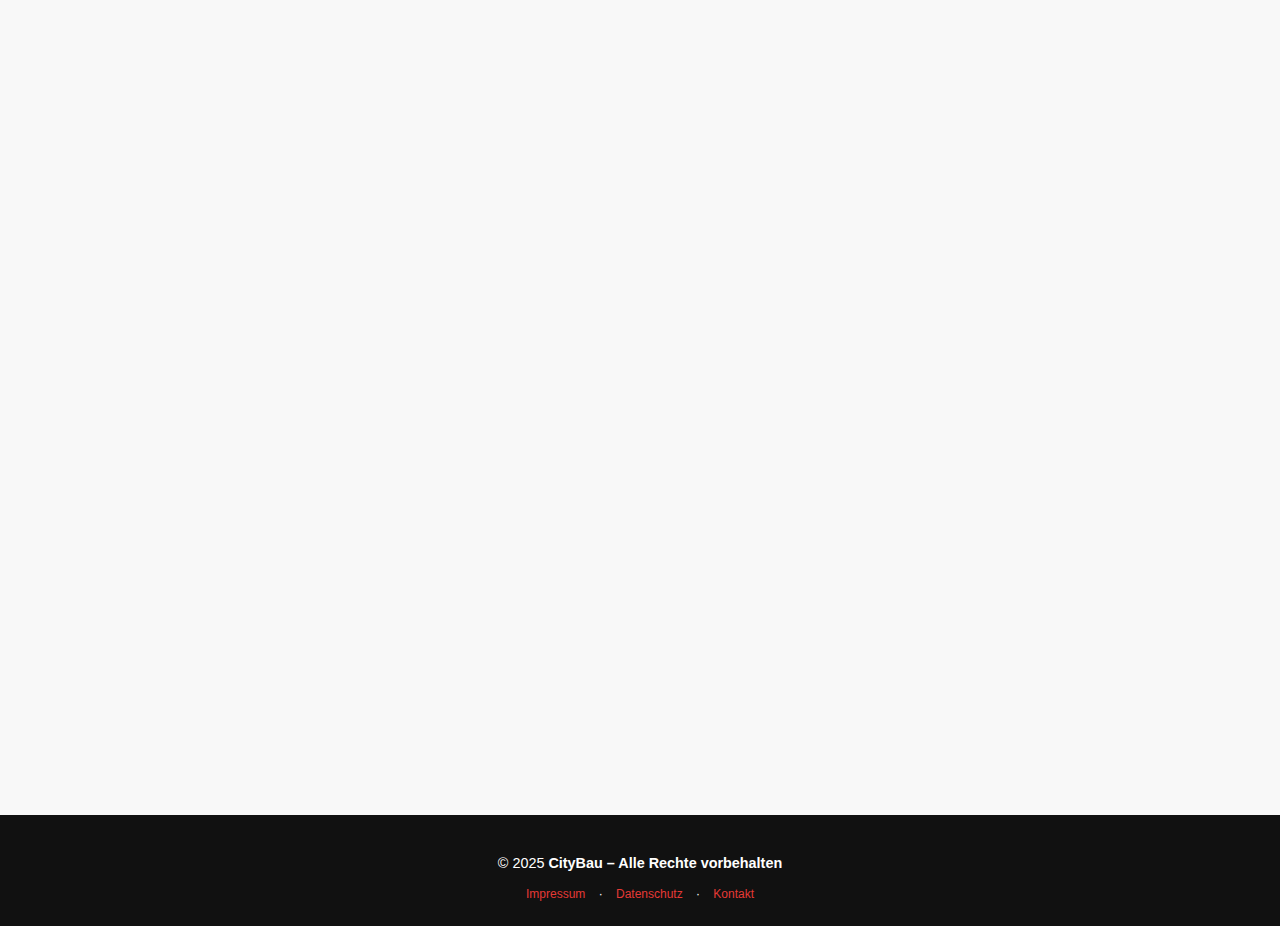
<file: location.html>
<!DOCTYPE html>
<html lang="de">
<head>
  <meta charset="UTF-8">
  <meta name="viewport" content="width=device-width, initial-scale=1.0">
  <title>Standort – CityBau</title>
  <!-- SEO Meta -->
<meta name="description" content="CityBau — Bauunternehmen in Osnabrück: Neubau, Sanierung, Renovierung, Außenanlagen. Kompetenz und Qualität vom Profi.">
<meta name="keywords" content="Bauunternehmen, Osnabrück, Sanierung, Hochbau, Tiefbau, Renovierung, Bauprojekte">
<!-- Open Graph -->
<meta property="og:title" content="CityBau – Ihr Bauunternehmen in Osnabrück">
<meta property="og:description" content="Kompetent, zuverlässig, erfahren. Bauen Sie mit den Profis von CityBau.">
<meta property="og:image" content="image/logo-citybau.webp">
<meta property="og:type" content="website">
<meta property="og:url" content="https://ВАШ_ДОМЕН/index.html">
<link rel="icon" type="image/webp" href="image/favicon.webp">
<link rel="stylesheet" href="styles.css">
<link rel="stylesheet" href="https://cdnjs.cloudflare.com/ajax/libs/font-awesome/6.5.0/css/all.min.css">
</head>
<body>
<header>
  <img src="image/logo-citybau.webp" loading="lazy" alt="CityBau Logo" class="logo">
  <div class="hamburger" id="hamburger">
    <span></span><span></span><span></span>
  </div>
  <nav>
    <ul id="nav-links">
      <li><a href="index.html">Start</a></li>
      <li><a href="ueber-uns.html">Über uns</a></li>
      <li><a href="services.html">Dienstleistungen</a></li>
      <li><a href="location.html" class="active">Standort</a></li>
      <li><a href="kontakt.html">Kontakt</a></li>
    </ul>
  </nav>
</header>

<main>
  <section class="about-intro fade-in">
    <h1><i class="fas fa-map-marker-alt"></i> Unser Standort</h1>
    <p>Besuchen Sie uns vor Ort – zentral gelegen in Georgsmarienhütte bei Osnabrück.</p>
  </section>

  <section class="map-section fade-in" style="padding: 40px 20px; text-align: center;">
    <h2><i class="fas fa-location-dot"></i> So finden Sie uns auf der Karte</h2>
    <div class="map-container" style="margin-top: 20px; border-radius: 16px; overflow: hidden; box-shadow: 0 8px 24px rgba(0,0,0,0.15);">
      <iframe
        src="https://www.google.com/maps/embed?pb=!1m18!1m12!1m3!1d2429.469802753195!2d8.0432682!3d52.2105031!2m3!1f0!2f0!3f0!3m2!1i1024!2i768!4f13.1!3m3!1m2!1s0x47ba252316afec0b%3A0x74fae9d8ec7ad689!2sTeutoburger-Wald-Stra%C3%9Fe%2059%2C%2049124%20Georgsmarienh%C3%BCtte!5e0!3m2!1sde!2sde!4v1718506000000!5m2!1sde!2sde"
        width="100%" height="450" style="border:0;" allowfullscreen="" loading="lazy"
        referrerpolicy="no-referrer-when-downgrade"></iframe>
    </div>
    <a href="https://www.google.com/maps/dir/?api=1&destination=Teutoburger-Waldstra%C3%9Fe+59%2C+49124+Georgsmarienh%C3%BCtte" target="_blank" class="cta-button" style="margin-top: 30px; display: inline-block;"><i class="fas fa-route"></i> Route planen</a>
  </section>

  <section class="about-call fade-in">
    <h2><i class="fas fa-building"></i> Sie finden uns hier:</h2>
    <p><strong>CityBau GbR OS</strong><br>
    Teutoburger-Waldstraße 59<br>
    49124 Georgsmarienhütte, Deutschland</p>
    <p><i class="fas fa-phone"></i> <strong>Tel.:</strong> <a href="tel:+4915560027007">+49 155 60027007</a><br>
    <i class="fas fa-envelope"></i> <strong>E-Mail:</strong> <a href="mailto:city.bau.os@gmail.com">city.bau.os@gmail.com</a></p>
    <p><i class="fas fa-clock"></i> <strong>Öffnungszeiten:</strong><br>
      Mo–Fr: 08:00–18:00 Uhr<br>
      Sa: 10:00–14:00 Uhr</p>
    <p><i class="fab fa-whatsapp"></i> <strong>WhatsApp:</strong> <a href="https://wa.me/4915560027007" target="_blank">Jetzt schreiben</a></p>
    <a href="kontakt.html" class="cta-button"><i class="fas fa-paper-plane"></i> Jetzt Kontakt aufnehmen</a>
  </section>

  <section class="fade-in" style="text-align: center; margin-top: 60px;">
    <h2><i class="fas fa-qrcode"></i> Kontakt als QR-Code</h2>
    <img src="image/1qr1.webp" loading="lazy" alt="QR-Code für CityBau Kontakt" style="max-width: 200px; margin-top: 20px;">
    <p style="margin-top: 10px; color: #555;">Scannen Sie diesen Code, um uns direkt zu speichern.</p>
  </section>

  <section class="fade-in" style="text-align: center; margin: 60px auto 40px; max-width: 900px;">
    <h2><i class="fas fa-camera"></i> Ein Blick auf unseren Standort</h2>
    <img src="image/ort1.webp" loading="lazy" alt="Foto vom Büro CityBau" style="max-width: 100%; border-radius: 16px; margin-top: 20px; box-shadow: 0 6px 20px rgba(0,0,0,0.1);">
    <p style="margin-top: 15px; color: #666;">Unser Bürogebäude – modern, erreichbar und professionell.</p>
  </section>
</main>

<footer>
  <p>&copy; 2025 <strong>CityBau – Alle Rechte vorbehalten</strong></p>
  <small>
    <a href="impressum.html">Impressum</a> ·
    <a href="datenschutz.html">Datenschutz</a> ·
    <a href="kontakt.html">Kontakt</a>
  </small>
</footer>
<button id="scrollTopBtn" class="scroll-top" title="Nach oben">↑</button>
<a href="https://t.me/citybau" target="_blank" class="floating-chat" title="Schreiben Sie uns auf Telegram"><i class="fab fa-telegram-plane"></i></a>
<script src="script.js" defer></script>
</body>
</html>
</file>
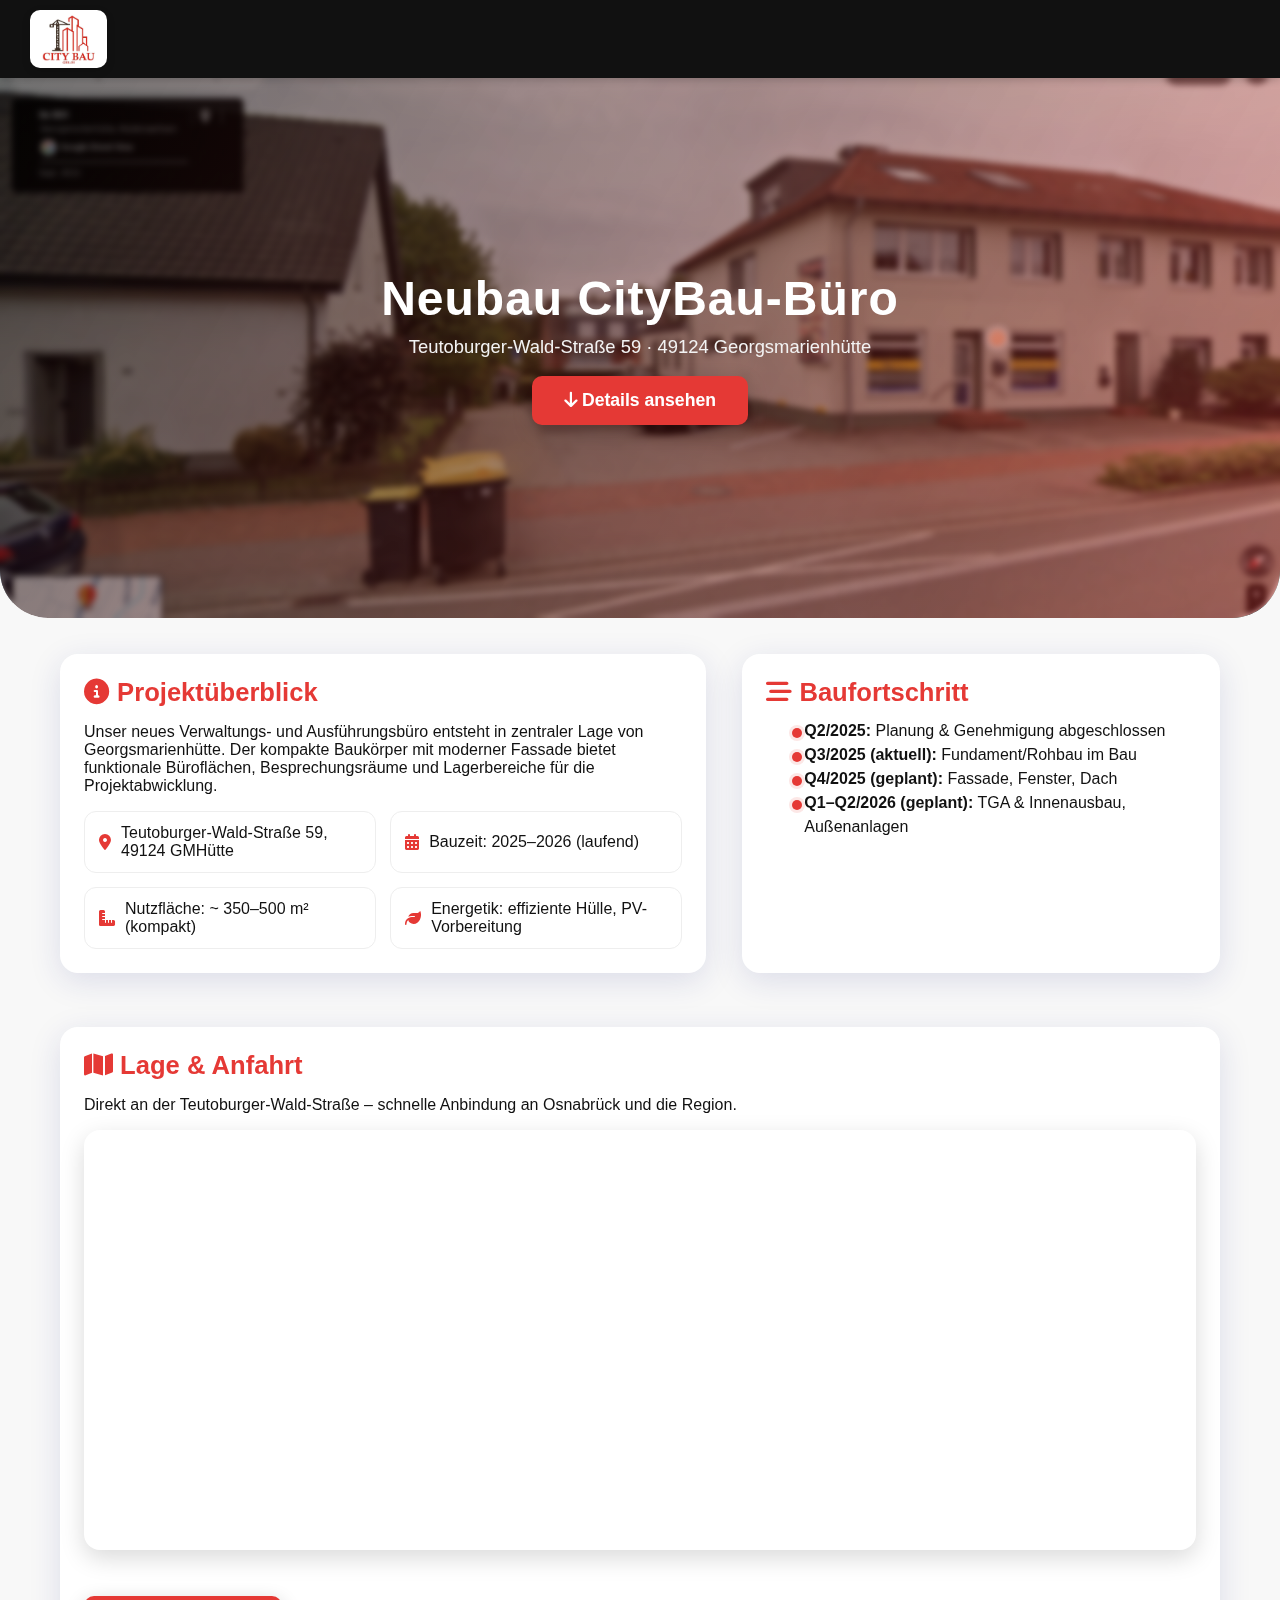
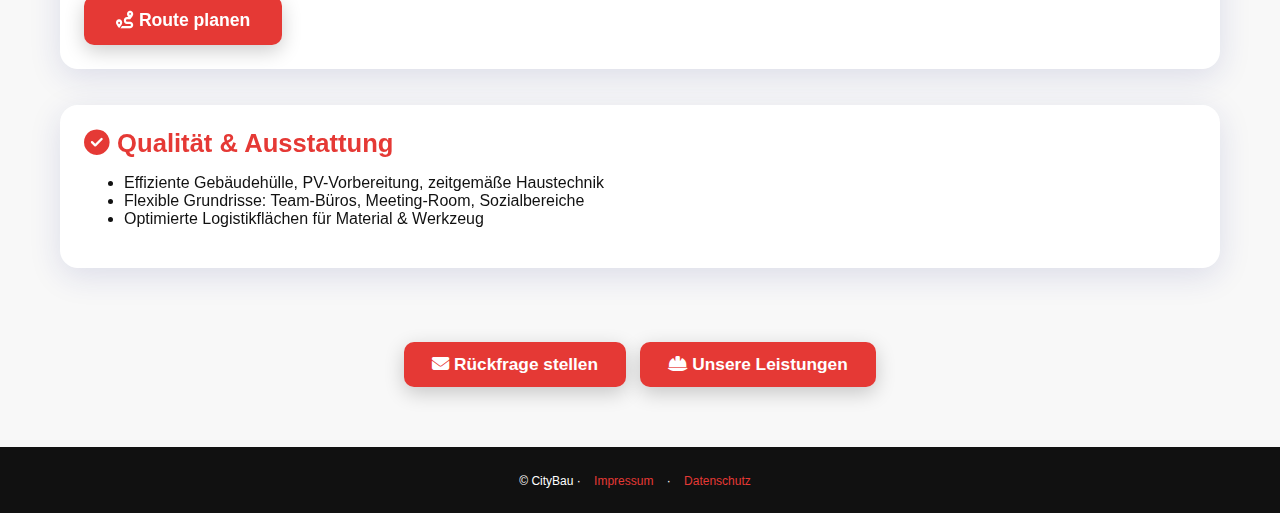
<file: project.html>
<!DOCTYPE html>
<html lang="de">
<head>
  <meta charset="UTF-8" />
  <meta name="viewport" content="width=device-width, initial-scale=1.0"/>
  <title>Neubau CityBau-Büro – Teutoburger-Wald-Straße 59</title>
  <meta name="description" content="Aktuelles Projekt: Neubau des CityBau-Büros in Georgsmarienhütte. Fortschritt, Galerie, Kennzahlen und Lage.">
  <link rel="icon" type="image/webp" href="image/favicon.webp">
  <link rel="stylesheet" href="styles.css">
  <link rel="stylesheet" href="https://cdnjs.cloudflare.com/ajax/libs/font-awesome/6.5.0/css/all.min.css">
  <style>
    .project-hero {
      position: relative; min-height: 60vh; display:flex; align-items:center; justify-content:center;
      color:#fff; text-align:center; overflow:hidden; border-bottom-left-radius:48px; border-bottom-right-radius:48px;
      background: url("image/ort1.webp") center/cover no-repeat;
    }
    .project-hero::before { content:""; position:absolute; inset:0; background:linear-gradient(120deg, rgba(0,0,0,.55), rgba(229,57,53,.35)); z-index:0; backdrop-filter: blur(3px);}
    .project-hero .inner { position:relative; z-index:1; padding:40px 16px;}
    .project-hero h1 { font-size: clamp(2rem, 4.2vw, 3rem); font-weight:900; margin:0 0 10px; letter-spacing:1px; }
    .project-hero p { font-size: clamp(1rem, 2.4vw, 1.15rem); color:#f3f3f3; margin:0; }

    .project-container { max-width:1200px; margin: 50px auto; padding: 0 20px; }
    .project-grid { display:grid; grid-template-columns: 1.15fr .85fr; gap:36px; }
    .project-card {
      background: var(--glass-bg); box-shadow: var(--shadow); border-radius:18px; padding:24px; backdrop-filter: blur(8px);
      animation: fadeIn .7s ease both;
    }
    .project-card h2 { margin:0 0 12px; color: var(--primary); font-size:1.6rem; }
    .meta { display:grid; grid-template-columns: repeat(auto-fit,minmax(220px,1fr)); gap:14px; margin-top:10px; }
    .meta .item { background:#fff; border:1px solid #eee; border-radius:12px; padding:12px 14px; display:flex; gap:10px; align-items:center; }
    .meta i { color: var(--primary); }

    .timeline { 
  position: relative;
  padding-left: 26px;       /* место для вертикальной линии и точки */
}
.timeline::before {
  left: 10px;               /* позиция вертикальной линии */
}

.step {
  position: relative;
  padding-left: 12px;       /* место для точки */
  line-height: 1.5;
}
.step::before {
  content: "";
  position: absolute;
  left: 0;                  /* точка слева от текста */
  top: 0.55em;              /* выравниваем по строке */
  width: 10px; 
  height: 10px;
  background: var(--primary);
  border-radius: 50%;
  box-shadow: 0 0 0 3px rgba(229,57,53,.12);
}
    .gallery { display:grid; grid-template-columns: repeat(auto-fit,minmax(220px,1fr)); gap:14px; }
    .gallery img { width:100%; height:180px; object-fit:cover; border-radius:14px; box-shadow:0 8px 18px rgba(0,0,0,.08); cursor:pointer; transition: transform .25s; }
    .gallery img:hover { transform: scale(1.02); }

    .lightbox { position:fixed; inset:0; background:rgba(0,0,0,.9); display:none; align-items:center; justify-content:center; z-index:9999; }
    .lightbox.show { display:flex; }
    .lightbox img { max-width:92vw; max-height:88vh; border-radius:12px; }
    .lightbox .close { position:absolute; top:20px; right:28px; font-size:1.8rem; color:#fff; cursor:pointer; }

    .map-wrap iframe { width:100%; height:420px; border:0; border-radius:16px; box-shadow:0 8px 24px rgba(0,0,0,0.15); }

    .project-cta { text-align:center; margin: 44px 0 10px; }
    .project-cta .cta-button { font-size:1.08rem; padding:12px 28px; }

    @media (max-width: 900px) { .project-grid { grid-template-columns: 1fr; } }
    .project-card {
        background: #fff !important;  /* белый фон карточки */
        color: #111 !important;       /* тёмный текст */
    }

    .project-grid {
        background: transparent !important;
    }

    .project-card h2 {
        color: var(--primary);
    }

  </style>
</head>
<body>
<header>
  <img src="image/logo-citybau.webp" loading="lazy" alt="Firmenlogo von CityBau" class="logo">
  <div class="hamburger" id="hamburger"><span></span><span></span><span></span></div>
  <nav>
    <ul id="nav-links">
      <li><a href="index.html">Start</a></li>
      <li><a href="ueber-uns.html">Über uns</a></li>
      <li><a href="services.html">Dienstleistungen</a></li>
      <li><a href="location.html">Standort</a></li>
      <li><a href="kontakt.html">Kontakt</a></li>
    </ul>
  </nav>
</header>

<section class="project-hero fade-in">
  <div class="inner">
    <h1>Neubau CityBau-Büro</h1>
    <p>Teutoburger-Wald-Straße 59 · 49124 Georgsmarienhütte</p>
    <a href="#details" class="cta-button" style="margin-top:18px;"><i class="fas fa-arrow-down"></i> Details ansehen</a>
  </div>
</section>
<br><br>
<main class="project-container fade-in" id="details">
  <div class="project-grid">
    <article class="project-card">
      <h2><i class="fas fa-info-circle"></i> Projektüberblick</h2>
      <p>
        Unser neues Verwaltungs- und Ausführungsbüro entsteht in zentraler Lage von Georgsmarienhütte.
        Der kompakte Baukörper mit moderner Fassade bietet funktionale Büroflächen, Besprechungsräume und Lagerbereiche
        für die Projektabwicklung.
      </p>
      <div class="meta">
        <div class="item"><i class="fas fa-location-dot"></i> Teutoburger-Wald-Straße 59, 49124 GMHütte</div>
        <div class="item"><i class="fas fa-calendar-alt"></i> Bauzeit: 2025–2026 (laufend)</div>
        <div class="item"><i class="fas fa-ruler-combined"></i> Nutzfläche: ~ 350–500 m² (kompakt)</div>
        <div class="item"><i class="fas fa-leaf"></i> Energetik: effiziente Hülle, PV-Vorbereitung</div>
      </div>
    </article>

    <aside class="project-card">
      <h2><i class="fas fa-stream"></i> Baufortschritt</h2>
      <div class="timeline">
        <div class="step"><strong>Q2/2025:</strong> Planung & Genehmigung abgeschlossen</div>
        <div class="step"><strong>Q3/2025 (aktuell):</strong> Fundament/Rohbau im Bau</div>
        <div class="step"><strong>Q4/2025 (geplant):</strong> Fassade, Fenster, Dach</div>
        <div class="step"><strong>Q1–Q2/2026 (geplant):</strong> TGA & Innenausbau, Außenanlagen</div>
      </div>
    </aside>
  </div>
<br><br><br>
  <section class="project-card">
    <h2><i class="fas fa-map"></i> Lage & Anfahrt</h2>
    <p>Direkt an der Teutoburger-Wald-Straße – schnelle Anbindung an Osnabrück und die Region.</p>
    <div class="map-wrap" style="margin-top:14px;">
      <iframe
        src="https://www.google.com/maps/embed?pb=!1m18!1m12!1m3!1d2429.469802753195!2d8.0432682!3d52.2105031!2m3!1f0!2f0!3f0!3m2!1i1024!2i768!4f13.1!3m3!1m2!1s0x47ba252316afec0b%3A0x74fae9d8ec7ad689!2sTeutoburger-Wald-Stra%C3%9Fe%2059%2C%2049124%20Georgsmarienh%C3%BCtte!5e0!3m2!1sde!2sde!4v1718506000000!5m2!1sde!2sde"
        loading="lazy" referrerpolicy="no-referrer-when-downgrade" allowfullscreen>
      </iframe>
    </div>
    <div style="margin-top:12px;">
      <a class="cta-button" href="https://www.google.com/maps/dir/?api=1&destination=Teutoburger-Waldstra%C3%9Fe+59%2C+49124+Georgsmarienh%C3%BCtte" target="_blank">
        <i class="fas fa-route"></i> Route planen
      </a>
    </div>
  </section>
<br><br>
  <section class="project-card">
    <h2><i class="fas fa-check-circle"></i> Qualität & Ausstattung</h2>
    <ul>
      <li>Effiziente Gebäudehülle, PV-Vorbereitung, zeitgemäße Haustechnik</li>
      <li>Flexible Grundrisse: Team-Büros, Meeting-Room, Sozialbereiche</li>
      <li>Optimierte Logistikflächen für Material & Werkzeug</li>
    </ul>
  </section>

  <div class="project-cta">
    <a href="kontakt.html" class="cta-button"><i class="fas fa-envelope"></i> Rückfrage stellen</a>
    <a href="services.html" class="cta-button" style="margin-left:10px;"><i class="fas fa-hard-hat"></i> Unsere Leistungen</a>
  </div>
</main>

<footer>
  <small>
    © CityBau · <a href="impressum.html">Impressum</a> · <a href="datenschutz.html">Datenschutz</a>
  </small>
</footer>

<script src="script.js"></script>
<script>
  // Мини-лайтбокс
  const lb = document.createElement('div');
  lb.className = 'lightbox';
  lb.innerHTML = '<span class="close">✕</span><img alt="Bild">';
  document.body.appendChild(lb);
  const lbImg = lb.querySelector('img'); const lbClose = lb.querySelector('.close');
  document.querySelectorAll('.gallery img').forEach(img=>{
    img.addEventListener('click',()=>{
      lbImg.src = img.dataset.full || img.src;
      lb.classList.add('show'); document.body.style.overflow='hidden';
    });
  });
  lb.addEventListener('click', (e)=>{ if(e.target===lb || e.target===lbClose){ lb.classList.remove('show'); document.body.style.overflow=''; }});
</script>
</body>
</html>
</file>
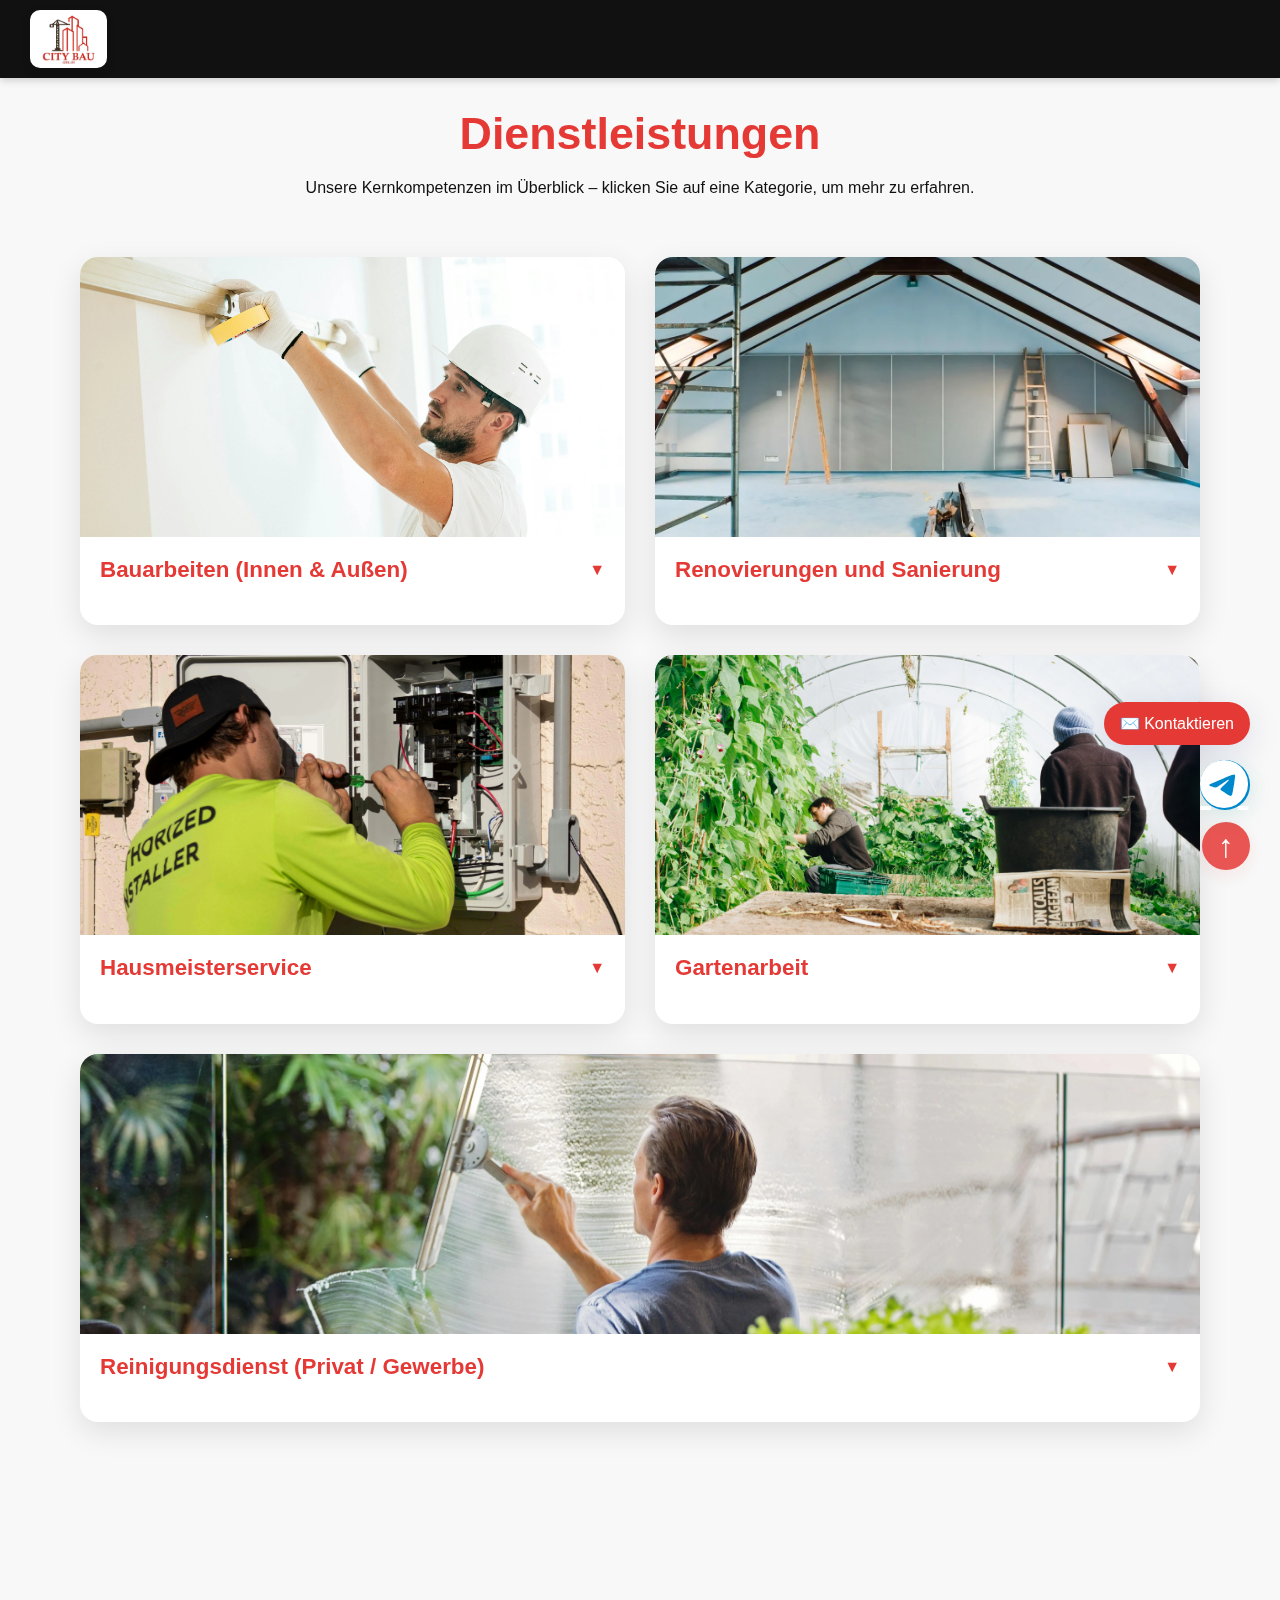
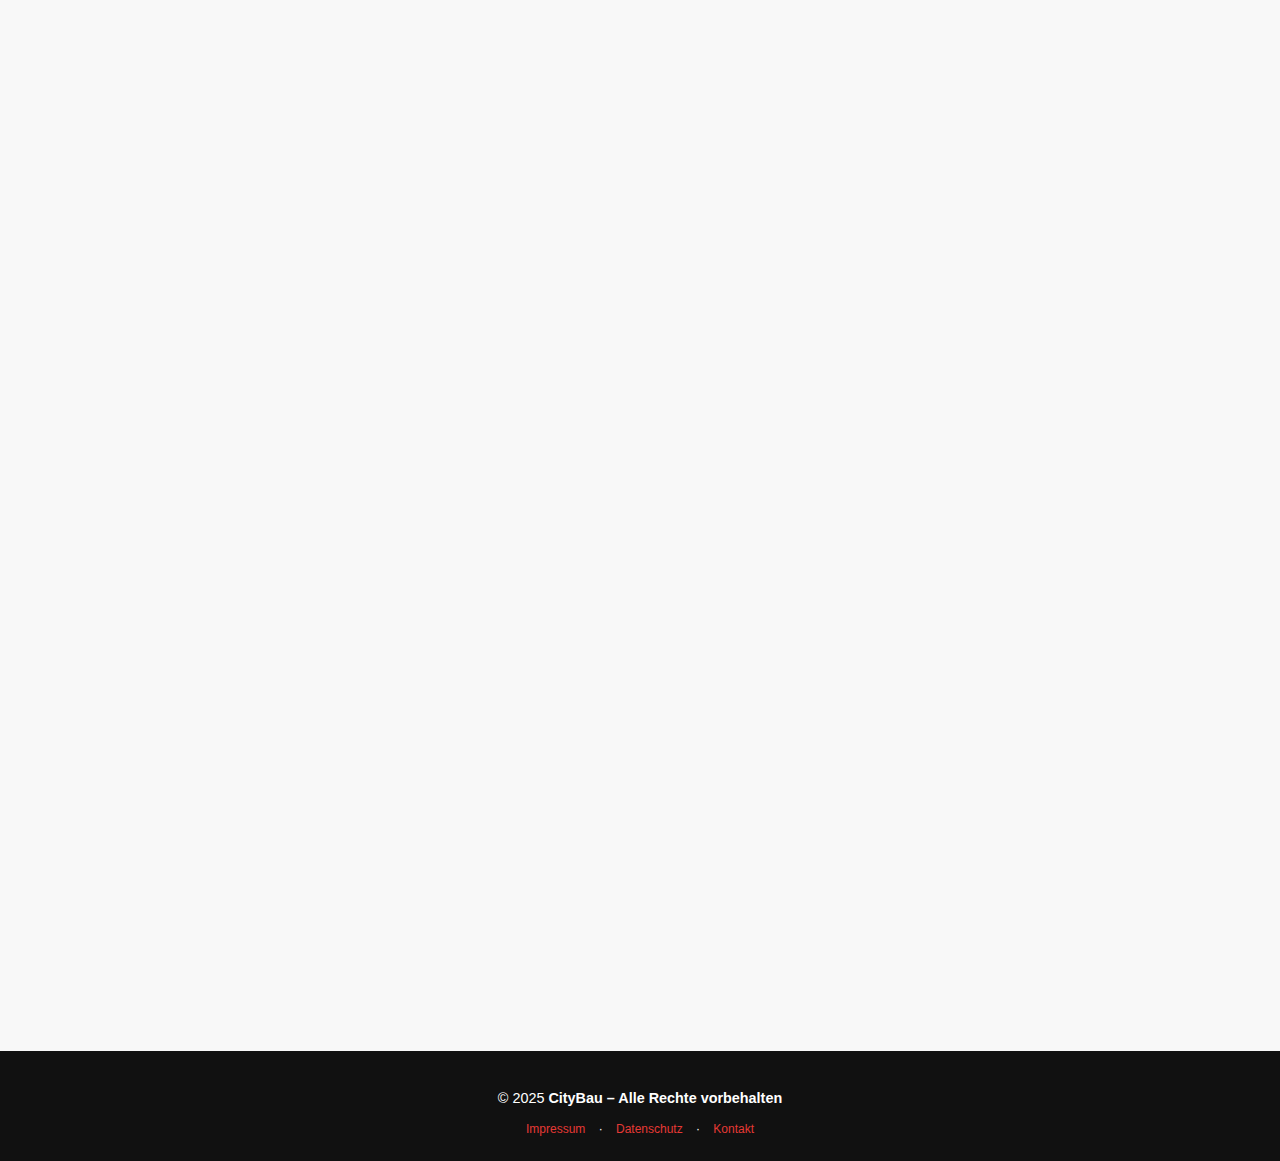
<file: services.html>
<!DOCTYPE html>
<html lang="de">
<head>    
  <meta charset="UTF-8" />
  <meta name="viewport" content="width=device-width, initial-scale=1.0" />
  <title>Dienstleistungen – CityBau</title>
  <!-- SEO Meta -->
<meta name="description" content="CityBau — Bauunternehmen in Osnabrück: Neubau, Sanierung, Renovierung, Außenanlagen. Kompetenz und Qualität vom Profi.">
<meta name="keywords" content="Bauunternehmen, Osnabrück, Sanierung, Hochbau, Tiefbau, Renovierung, Bauprojekte">
<!-- Open Graph -->
<meta property="og:title" content="CityBau – Ihr Bauunternehmen in Osnabrück">
<meta property="og:description" content="Kompetent, zuverlässig, erfahren. Bauen Sie mit den Profis von CityBau.">
<meta property="og:image" content="image/logo-citybau.webp">
<meta property="og:type" content="website">
<meta property="og:url" content="https://ВАШ_ДОМЕН/index.html">
<link rel="icon" type="image/webp" href="image/favicon.webp">
  <link rel="stylesheet" href="styles.css" />
<link rel="stylesheet" href="https://cdnjs.cloudflare.com/ajax/libs/font-awesome/6.5.0/css/all.min.css">
<link rel="stylesheet" href="https://cdn.jsdelivr.net/npm/aos@2.3.4/dist/aos.css" />
</head>
<body>
<header>
  <img src="image/logo-citybau.webp" loading="lazy" alt="CityBau Logo" class="logo">
  <div class="hamburger" id="hamburger">
    <span></span><span></span><span></span>
  </div>
  <nav>
    <ul id="nav-links">
      <li><a href="index.html">Start</a></li>
      <li><a href="ueber-uns.html">Über uns</a></li>
      <li><a href="services.html" class="active">Dienstleistungen</a></li>
      <li><a href="location.html">Standort</a></li>
      <li><a href="kontakt.html">Kontakt</a></li>
    </ul>
  </nav>
</header>
<main class="about-container">
  <section class="about-intro fade-in" data-aos="fade-up">
    <h1>Dienstleistungen</h1>
    <p>Unsere Kernkompetenzen im Überblick – klicken Sie auf eine Kategorie, um mehr zu erfahren.</p>
  </section>

  <section class="service-section fade-in" id="services" data-aos="fade-up">
    <div class="service-card" onclick="openServiceOverlay('overlay-bau')">
  <img src="image/leistungen-bau.webp" loading="lazy" alt="Bauarbeiten" />
  <div class="service-content">
    <h3>Bauarbeiten (Innen & Außen)</h3>
  </div>
</div>
    <div class="service-card" onclick="openServiceOverlay('overlay-sanierung')">
      <img src="image/leistungen-sanierung.webp" loading="lazy" alt="Renovierung" />
      <div class="service-content">
        <h3>Renovierungen und Sanierung</h3>
        <div class="service-description">
          <p>Nachhaltige Modernisierungen, energetische Sanierungen und werterhaltende Maßnahmen für Gebäude jeder Art.</p>
        </div>
      </div>
    </div>
    <div class="service-card" onclick="openServiceOverlay('overlay-hausmeister')">
      <img src="image/leistungen-hausmeister.webp" loading="lazy" alt="Hausmeisterservice" />
      <div class="service-content">
        <h3>Hausmeisterservice</h3>
        <div class="service-description">
          <p>Zuverlässige Betreuung und Instandhaltung Ihrer Immobilie – technisch und organisatorisch.</p>
        </div>
      </div>
    </div>
<div class="service-card" onclick="openServiceOverlay('overlay-garten')">
  <img src="image/leistungen-garten.webp" loading="lazy" alt="Gartenarbeit" />
  <div class="service-content">
    <h3>Gartenarbeit</h3>
    <div class="service-description">
      <p>Pflege von Grünanlagen, Rasenmähen, Heckenschnitt, Bepflanzung und saisonale Gartenarbeiten für ein schönes Zuhause.</p>
    </div>
  </div>
</div>
<div class="service-card" onclick="openServiceOverlay('overlay-putzdienst')">
  <img src="image/Reinigungsdienst.webp" loading="lazy" alt="Reinigungsdienst" />
  <div class="service-content">
    <h3>Reinigungsdienst (Privat / Gewerbe)</h3>
    <div class="service-description">
      <p>Professionelle Reinigungsdienste für Wohnungen, Häuser und gewerbliche Objekte. Gründlich, zuverlässig, flexibel.</p>
    </div>
  </div>
</div>
  </section>
<section class="prozess-section fade-in">
  <h2>So läuft ein Projekt mit uns ab</h2>
  <div class="prozess-grid">
    <div class="prozess-schritt">
      <i class="fas fa-phone-alt prozess-icon"></i>
      <h3>1. Erstkontakt & Beratung</h3>
      <p>Sie schildern uns Ihr Anliegen – wir beraten Sie kompetent und unverbindlich.</p>
    </div>
    <div class="prozess-schritt">
      <i class="fas fa-drafting-compass prozess-icon"></i>
      <h3>2. Planung & Angebot</h3>
      <p>Unsere Experten erstellen einen präzisen Plan und ein transparentes Angebot.</p>
    </div>
    <div class="prozess-schritt">
      <i class="fas fa-hard-hat prozess-icon"></i>
      <h3>3. Umsetzung vor Ort</h3>
      <p>Wir koordinieren alle Gewerke und sorgen für eine reibungslose Bauphase.</p>
    </div>
    <div class="prozess-schritt">
      <i class="fas fa-check-circle prozess-icon"></i>
      <h3>4. Übergabe & Nachbetreuung</h3>
      <p>Nach Projektabschluss stehen wir Ihnen weiterhin zur Seite – für Qualität ohne Kompromisse.</p>
    </div>
  </div>
</section>
  <section class="extra-services fade-in" data-aos="fade-up">
  <h2>Zusätzliche Dienstleistungen (von Partnern)</h2>
  <div class="partner-grid">
    <div class="partner-card">
      <img src="image/Innenarchitektur & Raumplanung.webp" loading="lazy" alt="Icon" />
      <h4>Innenarchitektur & Raumplanung</h4>
      <button data-popup="popup1">Mehr erfahren</button>
    </div>
    <div class="partner-card">
      <img src="image/Handwerk & Reparaturen.webp" loading="lazy" alt="Icon" />
      <h4>Handwerk & Reparaturen</h4>
      <button data-popup="popup2">Mehr erfahren</button>
    </div>
    <div class="partner-card">
      <img src="image/Garten & Außenanlagen.webp" loading="lazy" alt="Icon" />
      <h4>Garten & Außenanlagen</h4>
      <button data-popup="popup3">Mehr erfahren</button>
    </div>
  </div>
</section>

<div class="partner-popup" id="popup1">
  <div class="close" onclick="closePartnerPopup('popup1')">✖</div>
  <div class="partner-popup-content">
    <img src="image/Innenarchitektur & Raumplanung.webp" loading="lazy" alt="Partner Architektur">
    <div class="text-block">
      <h3>Innenarchitektur & Raumplanung</h3>
      <p>Unser Partner bietet ganzheitliche Lösungen für moderne Innenräume:</p>
      <ul>
        <li>3D Visualisierung & Planung</li>
        <li>Individuelles Möbeldesign</li>
        <li>Einsatz nachhaltiger Materialien</li>
      </ul>
      <a href="https://t.me/partner1" target="_blank" class="cta-button">Zum Telegram-Kanal</a>
    </div>
  </div>
</div>

<div class="partner-popup" id="popup2">
  <div class="close" onclick="closePartnerPopup('popup2')">✖</div>
  <div class="partner-popup-content">
    <img src="image/Handwerk & Reparaturen.webp" loading="lazy" alt="Handwerksdienstleistungen">
    <div class="text-block">
      <h3>Handwerk & Reparaturen</h3>
      <p>Unsere Partner erledigen präzise und zuverlässig Arbeiten rund ums Haus:</p>
      <ul>
        <li>Trockenbau & Fliesenverlegung</li>
        <li>Boden- und Türmontage</li>
        <li>Kleine Reparaturarbeiten</li>
      </ul>
      <a href="https://t.me/partner2" target="_blank" class="cta-button">Telegram-Kontakt</a>
    </div>
  </div>
</div>

<div class="partner-popup" id="popup3">
  <div class="close" onclick="closePartnerPopup('popup3')">✖</div>
  <div class="partner-popup-content">
    <img src="image/Garten & Außenanlagen.webp" loading="lazy" alt="Garten- und Außenpflege">
    <div class="text-block">
      <h3>Garten & Außenanlagen</h3>
      <p>Professionelle Pflege für Außenbereiche – privat und gewerblich:</p>
      <ul>
        <li>Rasenpflege & Bepflanzung</li>
        <li>Wege, Terrassen & Zäune</li>
        <li>Saisonale Reinigungsdienste</li>
      </ul>
      <a href="https://t.me/partner3" target="_blank" class="cta-button">Mehr erfahren</a>
    </div>
  </div>
</div>
</main>
<footer>
  <p>&copy; 2025 <strong>CityBau – Alle Rechte vorbehalten</strong></p>
  <small>
    <a href="impressum.html">Impressum</a> ·
    <a href="datenschutz.html">Datenschutz</a> ·
    <a href="kontakt.html">Kontakt</a>
  </small>
</footer>
<script src="https://cdn.jsdelivr.net/npm/aos@2.3.4/dist/aos.js"></script>
<script>
  AOS.init({
    duration: 1000,
    once: true
  });
</script>
<script>
  // IntersectionObserver für animiertes Einblenden mit Stagger-Effekt
  document.addEventListener("DOMContentLoaded", () => {
    const observer = new IntersectionObserver((entries) => {
      entries.forEach((entry, index) => {
        if (entry.isIntersecting) {
          setTimeout(() => {
            entry.target.classList.add("visible");
          }, index * 150); // Verzögerung zwischen Schritten
        }
      });
    }, {
      threshold: 0.2
    });

    document.querySelectorAll(".prozess-schritt").forEach(el => {
      observer.observe(el);
    });
  });
</script>
<div class="contact-popup-btn" id="contactBtn">
  ✉️ Kontaktieren
</div>

<div class="contact-popup" id="contactPopup">
  <div class="close-popup" id="closePopup">×</div>
  <h3>Kontakt aufnehmen</h3>
  <p>Wir freuen uns auf Ihre Anfrage!</p>
  <a href="mailto:city.bau.os@gmail.com">📧 city.bau.os@gmail.com</a>
  <a href="tel:+49 155 60027007">📞 +49 155 60027007</a>
  <a href="https://t.me/citybau" target="_blank">💬 Telegram</a>
</div>
<div id="overlay-bau" class="service-overlay">
  <div class="overlay-content">
    <span class="close-btn" onclick="closeServiceOverlay('overlay-bau')">×</span>
    <img src="image/leistungen-bau.webp" loading="lazy" alt="Bauarbeiten Detail" />
    <h2>Bauarbeiten (Innen & Außen)</h2>
    <p>Wir bieten professionelle Innen- und Außenarbeiten an, von Rohbau bis Detailveredelung. Qualität, Termintreue und moderne Technik – alles aus einer Hand.</p>
    <a href="kontakt.html" class="cta-button">Jetzt anfragen</a>
  </div>
</div>
<div id="overlay-sanierung" class="service-overlay">
  <div class="overlay-content">
    <span class="close-btn" onclick="closeServiceOverlay('overlay-sanierung')">×</span>
    <img src="image/leistungen-sanierung.webp" loading="lazy" alt="Sanierung">
    <h2>Renovierungen und Sanierung</h2>
    <p>Nachhaltige Modernisierungen, energetische Sanierungen und werterhaltende Maßnahmen für Gebäude jeder Art.</p>
    <a href="kontakt.html" class="cta-button">Jetzt anfragen</a>
  </div>
</div>

<div id="overlay-hausmeister" class="service-overlay">
  <div class="overlay-content">
    <span class="close-btn" onclick="closeServiceOverlay('overlay-hausmeister')">×</span>
    <img src="image/leistungen-hausmeister.webp" loading="lazy" alt="Hausmeisterservice">
    <h2>Hausmeisterservice</h2>
    <p>Zuverlässige Betreuung und Instandhaltung Ihrer Immobilie – technisch und organisatorisch.</p>
    <a href="kontakt.html" class="cta-button">Jetzt anfragen</a>
  </div>
</div>

<div id="overlay-garten" class="service-overlay">
  <div class="overlay-content">
    <span class="close-btn" onclick="closeServiceOverlay('overlay-garten')">×</span>
    <img src="image/leistungen-garten.webp" loading="lazy" alt="Gartenarbeit">
    <h2>Gartenarbeit</h2>
    <p>Pflege von Grünanlagen, Rasenmähen, Heckenschnitt, Bepflanzung und saisonale Gartenarbeiten für ein schönes Zuhause.</p>
    <a href="kontakt.html" class="cta-button">Jetzt anfragen</a>
  </div>
</div>
<div id="overlay-putzdienst" class="service-overlay">
  <div class="overlay-content">
    <span class="close-btn" onclick="closeServiceOverlay('overlay-putzdienst')">×</span>
    <img src="image/Reinigungsdienst.webp" loading="lazy" alt="Reinigungsdienst">
    <h2>Reinigungsdienst (Privat / Gewerbe)</h2>
    <p>Unsere Reinigungsprofis sorgen für Sauberkeit in Ihren Wohn- oder Geschäftsräumen – flexibel und gründlich. Lassen Sie sich individuell beraten!</p>
    <a href="kontakt.html" class="cta-button">Jetzt anfragen</a>
  </div>
</div>
<button id="scrollTopBtn" class="scroll-top" title="Nach oben">↑</button>
<a href="https://t.me/citybau" target="_blank" class="floating-chat" title="Schreiben Sie uns auf Telegram"><i class="fab fa-telegram-plane"></i></a>
<script src="script.js" defer></script>
<script src="https://cdn.jsdelivr.net/npm/aos@2.3.4/dist/aos.js"></script>
<script>
  document.addEventListener('DOMContentLoaded', () => AOS.init({ once:true, duration:700 }));
</script>

</body>
</html>
</file>
<file: styles.css>
html {
    scroll-behavior: smooth;
    box-sizing: border-box;
}
*, *::before, *::after {
  box-sizing: inherit;
}
:root {
  --primary: #e53935;
  --background: #f8f8f8;
  --card: #fff;
  --text: #111;
  --shadow: 0 8px 32px 0 rgba(31, 38, 135, 0.13);
  --glass-bg: rgba(255,255,255,0.7);
}
body {
  background: var(--background);
  color: var(--text);
  transition: background 0.4s, color 0.4s;
}

.card, .service-card, .prozess-schritt, .partner-card {
  background: var(--glass-bg);
  box-shadow: var(--shadow);
  backdrop-filter: blur(8px);
  border-radius: 18px !important;
  transition: background 0.4s, box-shadow 0.35s;
}
.card:hover, .service-card:hover, .partner-card:hover, .prozess-schritt:hover {
box-shadow: 0 15px 40px rgba(0,0,0,0.15);
transform: scale(1.03) translateY(-4px);
}
.prozess-section, .projekt-highlight, .extra-services {
  background: linear-gradient(135deg, var(--glass-bg) 90%, var(--primary) 6%);
  transition: background 0.3s;
}
footer, header {
  background: var(--card);
  color: var(--text);
  transition: background 0.4s, color 0.4s;
}
nav a.active, nav a:hover {
  background: var(--primary);
  color: #fff !important;
}
.scroll-top {
  font-size: clamp(1.3rem,4vw,2rem);
  position: fixed;
  right: 24px; bottom: 28px;
  background: #e53935;
  color: #fff;
  border: none;
  border-radius: 50%;
  width: 48px; height: 48px;
  font-size: 2rem;
  box-shadow: 0 6px 18px rgba(229,57,53,0.11);
  cursor: pointer;
  opacity: 0.85;
  z-index: 100;
  transition: opacity .2s, background .2s;
}
.scroll-top:hover { opacity: 1; background:#c62828;}
.scroll-top.show { opacity: 1; pointer-events: auto; transform: translateY(0);}
.floating-chat {
  position: fixed;
  bottom: 90px;
  right: 30px;
  z-index: 1000;
  font-size: 26px;
  background: #0088cc;
  color: white;
  padding: 14px;
  border-radius: 50%;
  box-shadow: 0 4px 12px rgba(0,0,0,0.3);
  cursor: pointer;
  transition: transform 0.2s ease;
}
.floating-chat:hover { background: #22b139;
transform: scale(1.1);}
/* Hamburger anim */
.hamburger.active span:nth-child(1) { transform: rotate(45deg) translate(7px, 7px);}
.hamburger.active span:nth-child(2) { opacity: 0;}
.hamburger.active span:nth-child(3) { transform: rotate(-45deg) translate(7px, -7px);}
.hamburger span { transition: 0.35s;}

body {
    font-family: Arial, sans-serif;
    margin: 0;
    background-color: #f8f8f8;
    color: #111;
}

header {
  position: sticky;
  top: 0;
  background-color: rgba(17, 17, 17, 1);
  backdrop-filter: none;
  color: white;
  display: flex;
  align-items: center;
  padding: 10px 30px;
  justify-content: space-between;
  z-index: 1000;
  gap: 20px;
  box-shadow: 0 2px 8px rgba(0, 0, 0, 0.2);
  transition: background-color 0.3s, backdrop-filter 0.3s, opacity 0.38s, transform 0.5s;
}
header.scrolled {
  background-color: rgba(17, 17, 17, 0.68);
  backdrop-filter: blur(7px);
  box-shadow: 0 2px 24px rgba(0,0,0,0.15);
}
header.hide {
  opacity: 0;
  pointer-events: none;
  transform: translateY(-120%);
}
header nav {
  position: relative;
  z-index: 1000;
}
main {
  margin-top: 80px;
}
.hamburger {
  width: 30px;
  height: 22px;
  display: none;
  flex-direction: column;
  justify-content: space-between;
  cursor: pointer;
  z-index: 1001;
}

.hamburger span {
  height: 3px;
  background: white;
  border-radius: 2px;
  transition: all 0.4s ease;
}
.logo {
    height: 58px;
    max-height: 60px;
    object-fit: contain;
    padding: 4px 12px;
    margin-bottom: 10px; /* отступ */
    background-color: #fff;
    border-radius: 10px;
    box-shadow: 0 3px 8px rgba(0,0,0,0.15);
    transition: transform 0.25s ease, box-shadow 0.25s ease;
}

.logo:hover {
    transform: scale(1.04);
    box-shadow: 0 6px 14px rgba(0,0,0,0.18);
}

nav ul {
    list-style: none;
    display: none;
    gap: 25px;
    margin: 0;
    padding: 0;
    transition: all 0.3s ease;
}

nav li {
    opacity: 0;
    transform: translateY(-10px);
    animation: fadeSlideDown 0.5s ease forwards;
}

nav li:nth-child(1) { animation-delay: 0.1s; }
nav li:nth-child(2) { animation-delay: 0.2s; }
nav li:nth-child(3) { animation-delay: 0.3s; }
nav li:nth-child(4) { animation-delay: 0.4s; }
nav li:nth-child(5) { animation-delay: 0.5s; }

nav ul.show li {
  animation: fadeInItem 0.4s ease forwards;
}

nav ul.show li:nth-child(1) { animation-delay: 0.1s; }
nav ul.show li:nth-child(2) { animation-delay: 0.2s; }
nav ul.show li:nth-child(3) { animation-delay: 0.3s; }
nav ul.show li:nth-child(4) { animation-delay: 0.4s; }
nav ul.show li:nth-child(5) { animation-delay: 0.5s; }

@keyframes fadeSlideDown {
    to {
        opacity: 1;
        transform: translateY(0);
    }
}

nav a {
    color: white;
    text-decoration: none;
    font-weight: 500;
    padding: 8px 12px;
    border-radius: 8px;
    transition: background 0.3s, transform 0.2s;
    display: inline-block;
    touch-action: manipulation;
}
nav a.active {
    background-color: #e53935;
    color: #fff;
    font-weight: bold;
}
nav a:hover {
    background-color: #e53935;
    color: #fff;
    transform: scale(1.05);
    box-shadow: 0 0 8px rgba(229, 57, 53, 0.6);
}

nav a::after {
    content: "";
    position: absolute;
    left: 0;
    bottom: -4px;
    width: 0;
    height: 2px;
    background-color: #e53935; /* rot */
    transition: width 0.3s;
}

nav a:hover::after {
    width: 100%;
}

.hero {
    position: relative;
    height: 100vh;
    overflow: hidden;
    display: flex;
    align-items: center;
    justify-content: center;
    color: white;
    text-align: center;
}
.parallax-bg {
    position: absolute;
    top: 0;
    left: 0;
    width: 100%;
    height: 150%;
    background-image: url("image/baufoto3.webp");
    background-size: cover;
    background-position: center;
    z-index: -1;
    transform: translateY(0);
    transition: transform 0.3s ease-out;
}
.hero-overlay {
    background: rgba(0, 0, 0, 0.3);
    padding: 50px 40px;
    border-radius: 25px;
    backdrop-filter: blur(10px);
    box-shadow: 0 12px 30px rgba(0, 0, 0, 0.3);
    max-width: 900px;
    width: 90%;
    text-align: center;
    animation: fadeIn 1s ease-out forwards;
}

.animated-title {
    font-size: 3.5rem;
    font-weight: 700;
    margin-bottom: 15px;
    animation: slideIn 1.5s ease-out;
}
.cta-button {
    display: inline-block;
    margin-top: 30px;
    padding: 14px 32px;
    background-color: #e53935;
    color: #fff !important;
    border-radius: 10px;
    font-weight: 600;
    font-size: 1.1rem;
    text-decoration: none;
    transition: background-color 0.3s, transform 0.3s;
    box-shadow: 0 6px 20px rgba(0, 0, 0, 0.2);
}
.cta-button:hover {
    background-color: #c62828;
    transform: translateY(-2px);
    color: #ffffff !important;
}
@keyframes slideIn {
    0% {
        transform: translateY(-50px);
        opacity: 0;
    }
    100% {
        transform: translateY(0);
        opacity: 1;
    }
}

.fade-in {
  opacity: 0;
  transform: translateY(40px) scale(0.97);
  transition: opacity 0.8s cubic-bezier(.68,-0.55,.27,1.55), transform 0.8s cubic-bezier(.68,-0.55,.27,1.55);
}

.fade-in.visible {
    opacity: 1;
    transform: translateY(0)scale(1);
}

footer {
  background-color: #111;
  color: #fff;
  text-align: center;
  padding: 25px 15px;
  margin-top: 60px;
  font-size: 0.9rem;
}
footer small a {
  color: #e53935;
  text-decoration: none;
  margin: 0 10px;
}
footer small a:hover {
  text-decoration: underline;
}
/* Mobile Menü */
@media (max-width: 768px) {

  header {
    padding: 10px 10px;
  }
  .hamburger {
    display: flex; /* macht das Burger-Menü sichtbar */
  }
    nav ul {
  display: none;
  flex-direction: column;
  max-height: 0;
  overflow: hidden;
  opacity: 0;
  transform: translateY(-20px);
  transition: all 0.4s ease;
  background-color: #111;
  position: absolute;
  top: 70px;
  right: 20px;
  width: 220px;
  border-radius: 12px;
  box-shadow: 0 6px 20px rgba(0, 0, 0, 0.5);
  padding: 0;
  pointer-events: none;
}
nav ul.show {
  display: flex;
  max-height: 500px;
  opacity: 1;
  transform: translateY(0);
  padding: 10px;
  pointer-events: auto;
  transition: all 0.4s ease-in-out;
}

nav ul.show li {
  animation: fadeInItem 0.4s ease forwards;
}

@keyframes fadeInItem {
  from {
    opacity: 0;
    transform: translateY(-5px);
  }
  to {
    opacity: 1;
    transform: translateY(0);
  }
}
    header {
        flex-wrap: wrap;
        justify-content: space-between;
    }
}
.highlights {
    padding: 60px 20px;
    background-color: #f0f0f0;
    text-align: center;
}

.focus-cards {
    display: flex;
    flex-wrap: wrap;
    justify-content: center;
    gap: 30px;
    margin-top: 30px;
}

.card {
    background-color: #fff;
    border-radius: 15px;
    padding: 0;
    width: 280px;
    box-shadow: 0 4px 15px rgba(0, 0, 0, 0.1);
    overflow: hidden;
    transition: transform 0.3s ease;
    text-align: left;
}

.card:hover {
    transform: scale(1.02) translateY(-5px);
  box-shadow: 0 8px 20px rgba(0,0,0,0.2);
}

.card img {
    width: 100%;
    height: 180px;
    object-fit: cover;
}

.card h3 {
    color: #e53935;
    padding: 15px 20px 5px;
    margin: 0;
    position: relative;
}
.card h3::after {
    content: "";
    position: absolute;
    bottom: -6px;
    left: 20px;
    width: 230px;
    height: 3px;
    background-color: #e53935;
}
.card p {
    color: #333;
    padding: 0 20px 20px;
    font-size: 0.95rem;
}
.icon {
    font-size: 40px;
    margin-bottom: 15px;
}
@media (max-width: 480px) {
  .animated-title {
    font-size: 2.2rem;
  }
  .hero-overlay p {
    font-size: 1rem;
  }
  .hero-overlay h1,
.hero-overlay p {
  text-shadow: 1px 1px 8px rgba(0, 0, 0, 0.7);
}

  .card {
    width: 90%;
  }
}
@media (max-width: 600px) {
  .about-image-text {
    flex-direction: column;
  }
}
.about-container {
  padding: 60px 20px;
  max-width: 1200px;
  margin: auto;
}

.about-container h1 {
  text-align: center;
  font-size: 2.8rem;
  color: #e53935;
  margin-bottom: 40px;
}
@keyframes fadeIn {
  from {
    opacity: 0;
    transform: scale(0.95);
  }
  to {
    opacity: 1;
    transform: scale(1);
  }
}
.about-intro, .about-values, .about-call {
    text-align: center;
    margin-bottom: 60px;
    max-width: 900px;
    margin-left: auto;
    margin-right: auto;
}

.about-intro h1 {
    font-size: 2.8rem;
    color: #e53935;
    margin-bottom: 20px;
}
.about-values ul {
    list-style: none;
    padding: 0;
}

.about-values li {
    margin-bottom: 10px;
    font-size: 1.1rem;
    color: #333;
}

.about-image-text {
    display: flex;
    flex-wrap: wrap;
    align-items: center;
    gap: 40px;
    justify-content: center;
    margin: 60px auto;
    max-width: 1000px;
    padding: 0 20px;
}

.about-image-text img {
    width: auto;
    max-width: 500px;
    border-radius: 15px;
    box-shadow: 0 6px 20px rgba(0,0,0,0.2);
}

.about-image-text div {
    max-width: 500px;
}

.about-call .cta-button {
    margin-top: 20px;
}
.about-call {
  background-color: #e53935;
  color: #fff;
  padding: 60px 20px;
  border-radius: 15px;
  margin-top: 80px;
}
.about-call h2,
.about-call p {
  color: #fff;
}
.about-call .cta-button {
  background-color: #ef1c1c;
  color: #e53935;
  font-weight: bold;
}
.about-call .cta-button:hover {
  background-color: #f2dbdbd7;
}
#about-hero {
  position: relative;
  height: 60vh;
  display: flex;
  align-items: center;
  justify-content: center;
  overflow: hidden;
}

.about-bg {
  position: absolute;
  top: 0; left: 0;
  width: 100%; height: 100%;
  background: url("image/baufoto1.webp") center/cover no-repeat;
  z-index: -2;
}

.about-overlay {
  position: absolute;
  top: 0; left: 0;
  width: 100%; height: 100%;
  background: rgba(0, 0, 0, 0.4);
  backdrop-filter: blur(4px);
  z-index: -1;
}

.about-hero-content {
  color: white;
  text-align: center;
  padding: 0 20px;
}

.about-hero-content h1 {
  font-size: 3.2rem;
  font-weight: 800;
  text-transform: uppercase;
}

.about-hero-content h1 strong {
  border-bottom: 4px solid #e53935;
  padding-bottom: 4px;
}

.about-hero-content p {
  font-size: 1.2rem;
  color: #f1f1f1;
  margin-top: 10px;
}
/* Hamburger zu X */
.hamburger.active span:nth-child(1) {
  transform: rotate(45deg) translate(5px, 5px);
}
.hamburger.active span:nth-child(2) {
  opacity: 0;
}
.hamburger.active span:nth-child(3) {
  transform: rotate(-45deg) translate(6px, -6px);
}
@media (min-width: 769px) {
  nav ul {
    display: flex;
    position: static;
    flex-direction: row;
    gap: 25px;
    opacity: 1;
    pointer-events: auto;
    transform: none;
  }
}
.service-section {
      display: flex;
      flex-wrap: wrap;
      gap: 30px;
      margin-bottom: 60px;
    }
    .service-card {
      background: #fff;
      border-radius: 16px;
      overflow: hidden;
      box-shadow: 0 10px 30px rgba(0,0,0,0.1);
      flex: 1 1 420px;
      transition: transform 0.3s ease, box-shadow 0.3s ease;
      cursor: pointer;
      position: relative;
      transform-origin: center;
    }
    .service-card:hover {
      transform: scale(1.02);
      box-shadow: 0 15px 40px rgba(0,0,0,0.15);
    }
    .service-card img {
  width: 100%;
  height: 280px;
  object-fit: cover;
  display: block;
  background: #f5f5f5;
  border-radius: 0;
}
.service-card:hover img {
  transform: scale(1.04);
  filter: brightness(1.08);
}
    .service-content {
      padding: 20px;
      position: relative;
    }
    .service-content h3 {
      margin-top: 0;
      color: #e53935;
      font-size: 1.4rem;
      display: flex;
      justify-content: space-between;
      align-items: center;
    }
    .service-content h3::after {
      content: '\25BC';
      font-size: 1rem;
      color: #e53935;
      transform: rotate(0deg);
      transition: transform 0.3s ease;
    }
    .service-card.active .service-content h3::after {
      content: '\25B2';
      transform: rotate(0deg);
    }
    .service-description {
      max-height: 0;
      overflow: hidden;
      transition: 
    max-height 0.5s ease,
    opacity 0.3s ease 0.2s,
    transform 0.3s ease 0.2s;
      opacity: 0;
      transform: translateY(-10px);
    }
    .service-card.active .service-description {
  max-height: 500px;      /* groß genug, um den Inhalt aufzunehmen */
  opacity: 1;
  transform: translateY(0);
}
    .extra-services {
      margin-top: 3em;
      background: linear-gradient(135deg, #fefefe, #f1f1f1);
      padding: 3em 2em;
      border-radius: 16px;
      box-shadow: 0 8px 24px rgba(0,0,0,0.08);
      animation: fadeInUp 1s ease forwards;
    }
    .extra-services h2 {
      text-align: center;
      margin-bottom: 2em;
      font-size: 2rem;
      color: #333;
    }
    .partner-grid {
      display: grid;
      grid-template-columns: repeat(auto-fit, minmax(280px, 1fr));
      gap: 2em;
    }
    .partner-card {
      background: #fff;
      border-radius: 12px;
      padding: 2em;
      box-shadow: 0 4px 20px rgba(0,0,0,0.05);
      text-align: center;
      transition: transform 0.3s ease;
      position: relative;
    }
    .partner-card:hover {
      transform: translateY(-6px);
    }
    .partner-card img {
      width: 60px;
      margin-bottom: 1em;
    }
    .partner-card h4 {
      font-size: 1.2rem;
      color: #222;
      margin: 0.5em 0;
    }
    .partner-card button {
      background: #e53935;
      color: white;
      padding: 0.5em 1.2em;
      border: none;
      border-radius: 8px;
      cursor: pointer;
      transition: background 0.3s;
      margin-top: 1em;
    }
    .partner-card button:hover {
      background: #c62828;
    }
    .partner-popup {
  display: none;
  position: fixed;
  top: 0; left: 0; right: 0; bottom: 0;
  background-color: rgba(0, 0, 0, 0.85);
  justify-content: center;
  align-items: center;
  z-index: 9999;
  overflow-y: auto;
  padding: 40px 20px;
}

.partner-popup.active {
  display: flex;
}

.partner-popup-content {
  background: #fff;
  padding: 30px;
  border-radius: 16px;
  max-width: 800px;
  width: 100%;
  display: flex;
  flex-direction: row;
  gap: 2rem;
  animation: fadeIn 0.4s ease-in-out;
}

.partner-popup .close {
  position: absolute;
  top: 20px;
  right: 30px;
  font-size: 1.6rem;
  color: white;
  cursor: pointer;
  z-index: 10000;
}
    .partner-popup h3 {
      margin-top: 0;
    }
    .partner-popup a {
      color: #e53935;
      text-decoration: none;
    }
    @media (max-width: 480px) {
  .partner-popup-content img {
    max-width: 100%;
    height: auto;
  }
}

    .testimonials {
  padding: 4em 2em;
  background: #fff;
  border-top: 1px solid #eee;
  border-bottom: 1px solid #eee;
  text-align: center;
  opacity: 0;
  transform: translateY(40px);
  transition: opacity 1s ease, transform 1s ease;
}

.testimonials.show {
  opacity: 1;
  transform: translateY(0);
}

.testimonials h2 {
  font-size: 2rem;
  margin-bottom: 2em;
  color: #333;
}

.testimonial-grid {
  display: grid;
  gap: 2em;
  grid-template-columns: repeat(auto-fit, minmax(260px, 1fr));
}

.testimonial-card {
  background: #fafafa;
  padding: 2em;
  border-radius: 16px;
  box-shadow: 0 4px 16px rgba(0,0,0,0.05);
  font-style: italic;
  position: relative;
  display: flex;
  flex-direction: column;
  align-items: center;
}

.testimonial-card img {
  width: 80px;
  height: 80px;
  object-fit: cover;
  border-radius: 50%;
  margin-bottom: 1em;
}

.testimonial-card span {
  display: block;
  margin-top: 1em;
  font-weight: bold;
  color: #555;
}

.hidden {
  display: none;
}
.contact-popup-btn:hover {
  background: #c62828;
}
.contact-popup-btn {
position: fixed;
  bottom: 155px; /* было слишком низко — теперь выше Telegram */
  right: 30px;
  background: var(--primary);
  color: white;
  padding: 12px 16px;
  border-radius: 25px;
  cursor: pointer;
  box-shadow: var(--shadow);
  z-index: 1000;
  transition: background 0.3s ease;
}

.contact-popup-btn:hover {
  background: #cc574f;
  transform: translateY(-2px);
}

.contact-popup {
  position: fixed;
  bottom: 80px;
  right: 20px;
  background: #fff;
  padding: 2em;
  border-radius: 20px;
  box-shadow: 0 12px 32px rgba(0,0,0,0.25);
  z-index: 9999;
  width: 280px;
  display: none;
  opacity: 0;
  transform: translateY(20px);
  transition: opacity 0.4s ease, transform 0.4s ease;
  flex-direction: column;
  gap: 1em;
  font-family: Arial, sans-serif;
}
.contact-popup.show {
  display: flex;
  opacity: 1;
  transform: translateY(0);
}
.contact-popup h3 {
  margin: 0;
  color: #e53935;
  font-size: 1.2rem;
}

.contact-popup a {
  text-decoration: none;
  color: #333;
  font-weight: 500;
  display: flex;
  align-items: center;
  gap: 8px;
  padding: 6px 0;
}

.contact-popup a:hover {
  text-decoration: underline;
}

.close-popup {
  position: absolute;
  top: 10px;
  right: 15px;
  cursor: pointer;
  font-size: 1.4rem;
  color: #999;
}

@keyframes fadeIn {
  from { opacity: 0; transform: translateY(20px); }
  to { opacity: 1; transform: translateY(0); }
}
/* CSS für die Projekt-Highlight-Sektion */
.projekt-highlight {
  padding: 40px 20px;
  background-color: #fff5f5;
  text-align: center;
}

.projekt-highlight h2 {
  color: #222; /* Чёрный текст */
  font-size: 2rem;
  text-align: center;
  margin-bottom: 22px;
  font-weight: 700;
  letter-spacing: 0.01em;
  display: flex;
  justify-content: center;
  align-items: center;
  gap: 14px;
}

.projekt-highlight h2 i {
  color: #e53935; /* Красная иконка */
  font-size: 2em;
}
.projekt-container {
  display: flex;
  flex-wrap: wrap;
  align-items: center;
  justify-content: center;
  gap: 40px;
  max-width: 1100px;
  margin: 0 auto;
}

.projekt-bild {
  width: 100%;
  max-width: 500px;
  border-radius: 16px;
  box-shadow: 0 8px 24px rgba(0, 0, 0, 0.1);
}

.projekt-text {
  max-width: 500px;
  text-align: left;
}

.projekt-text h3 {
  font-size: 1.8rem;
  color: #222;
  margin-bottom: 15px;
}

.projekt-text p {
  font-size: 1.05rem;
  color: #444;
  line-height: 1.6;
  margin-bottom: 25px;
}
.prozess-section {
  background-color: #f8f8f8;
  padding: 80px 20px;
  text-align: center;
   position: relative;
  z-index: 1;
}

.prozess-section h2 {
  font-size: 2.2rem;
  color: #222;
  margin-bottom: 50px;
}

.prozess-grid {
  display: grid;
  grid-template-columns: repeat(4, 1fr); /* <--- ЯВНО 4 колонки для десктопа */
  gap: 48px;
  max-width: 1200px;
  margin: 0 auto;
  position: relative;
  padding: 0 16px;
  box-sizing: border-box;
}
@media (max-width: 1100px) {
  .prozess-grid {
    grid-template-columns: 1fr 1fr;
    gap: 24px;
    max-width: 95vw;
    padding: 0 3vw;
  }
}
@media (max-width: 700px) {
  .prozess-grid {
    grid-template-columns: 1fr;
    gap: 14px;
    max-width: 100vw;
    padding: 0 2vw;
  }
}


.prozess-schritt {
  background-color: #fff;
  padding: 30px;
  border-radius: 16px;
  box-shadow: 0 6px 20px rgba(0, 0, 0, 0.05);
  transition: transform 0.3s ease;
  position: relative;
}

.prozess-schritt:hover {
  transform: translateY(-8px);
}

.prozess-icon {
  font-size: 2.5rem;
  display: block;
  margin-bottom: 15px;
  color: #e53935;
}

.prozess-schritt h3 {
  font-size: 1.3rem;
  margin-bottom: 10px;
  color: #333;
}

.prozess-schritt p {
  font-size: 1rem;
  color: #555;
}

/* Schritt-Verbindungs-Pfeile */
@media (min-width: 768px) {
  .prozess-grid {
    position: relative;
  }

  .prozess-schritt:not(:last-child)::after {
    content: '\2192';
    position: absolute;
    top: 50%;
    right: -20px;
    transform: translateY(-50%);
    font-size: 2rem;
    color: #e53935;
  }
}

/* Scroll-Animation mit IntersectionObserver */
.prozess-schritt {
  opacity: 0;
  transform: translateY(30px);
  transition: opacity 0.6s ease, transform 0.6s ease;
}

.prozess-schritt.visible {
  opacity: 1;
  transform: translateY(0);
}
/* Pfeile zwischen den Schritten (nur auf großen Bildschirmen) */
@media (min-width: 992px) {
  .prozess-grid {
    position: relative;
    gap: 60px;
  }

  .prozess-schritt {
    position: relative;
  }

  .prozess-schritt:not(:last-child)::after {
    content: "\f061"; /* FontAwesome Pfeil nach rechts */
    font-family: "Font Awesome 5 Free";
    font-weight: 900;
    position: absolute;
    right: -35px;
    top: 50%;
    transform: translateY(-50%);
    font-size: 2rem;
    color: #e53935;
  }
}
.service-overlay {
  display: none;
  position: fixed;
  top: 0; left: 0; right: 0; bottom: auto;
  background-color: rgba(0, 0, 0, 0.85);
  justify-content: center;
  z-index: 9999;
  animation: fadeIn 0.3s ease-in-out forwards;
  padding: 20px;
  overflow-y: auto;
  align-items: flex-start; /* чтобы начиналось сверху */
  min-height: 100vh;
}

.service-overlay.active {
  display: flex;
  animation: fadeIn 0.4s ease;
}

.overlay-content {
  background: #fff;
  padding: 2rem;
  border-radius: 12px;
  max-width: 600px;
  width: 90%;
  box-shadow: 0 0 40px rgba(0,0,0,0.3);
  position: relative;
  text-align: center;
  animation: popUp 0.4s ease;
}
.overlay-content img {
  max-width: 100%;
  border-radius: 10px;
  margin-bottom: 1rem;
}

.overlay-content h2 {
  margin: 0.5rem 0;
  font-size: 1.8rem;
}

.overlay-content p {
  font-size: 1rem;
  color: #444;
  margin-bottom: 1.5rem;
}

.close-btn {
  position: absolute;
  top: 10px;
  right: 15px;
  font-size: 2rem;
  color: #333;
  cursor: pointer;
}

@keyframes popUp {
  from {
    transform: scale(0.95);
    opacity: 0;
  }
  to {
    transform: scale(1);
    opacity: 1;
  }
}

@keyframes fadeIn {
  from {
    background: rgba(0,0,0,0);
  }
  to {
    background: rgba(0,0,0,0.75);
  }
}
@media (max-width: 480px) {
   .prozess-grid {
    grid-template-columns: 1fr;
    gap: 14px;
    padding: 0 2vw;
  }
  .prozess-section {
    padding: 32px 2vw;
  }
}
@keyframes popupFadeIn {
  from {
    opacity: 0;
    transform: scale(0.95);
  }
  to {
    opacity: 1;
    transform: scale(1);
  }
}

.partner-popup-content {
  background: #fff;
  padding: 30px;
  border-radius: 16px;
  max-width: 800px;
  width: 100%;
  display: flex;
  flex-direction: row;
  gap: 2rem;
  animation: contentSlideUp 0.5s ease-in-out;
}

@keyframes contentSlideUp {
  from {
    transform: translateY(40px);
    opacity: 0;
  }
  to {
    transform: translateY(0);
    opacity: 1;
  }
}

.partner-popup-content img {
  width: 100%;
  max-width: 320px;
  height: auto;
  border-radius: 10px;
  object-fit: cover;
  box-shadow: 0 6px 16px rgba(0,0,0,0.15);
}

.partner-popup-content .text-block {
  flex: 1;
  text-align: left;
}

.partner-popup-content ul {
  padding-left: 1.2rem;
  margin: 0.5rem 0 1rem 0;
  list-style-type: disc;
}

.partner-popup-content .cta-button {
  display: inline-block;
  margin-top: 1rem;
  padding: 0.8rem 1.4rem;
  background-color: #d32f2f;
  color: #fff;
  text-decoration: none;
  border-radius: 8px;
  font-weight: bold;
  box-shadow: 0 4px 8px rgba(0,0,0,0.15);
  transition: background-color 0.3s ease;
}

.partner-popup-content .cta-button:hover {
  background-color: #b71c1c;
}

.partner-popup .close {
  position: absolute;
  top: 20px;
  right: 30px;
  font-size: 1.6rem;
  color: white;
  cursor: pointer;
  z-index: 10000;
}

/* 📱 Mobile Optimierung */
@media (max-width: 768px) {
  .partner-popup-content {
    flex-direction: column;
    align-items: center;
    text-align: center;
    padding: 20px;
  }

  .partner-popup-content .text-block {
    text-align: center;
  }

  .partner-popup-content img {
    max-width: 100%;
  }
}
@media (max-width: 768px) {
  .partner-popup-content {
    flex-direction: column;
    align-items: center;
    text-align: center;
    padding: 20px;
  }
}
#scrollTopBtn {
  position: fixed;
  bottom: 30px;
  right: 30px;
  z-index: 1000;
}
@media (max-width: 768px) {
  .hero {
    height: auto;
    padding: 40px 20px;
    flex-direction: column;
  }

  .hero-overlay {
    padding: 30px 20px;
  }

  .about-hero-content h1 {
    font-size: 2rem;
  }

  .focus-cards {
    flex-direction: column;
    align-items: center;
  }

  .projekt-container {
    flex-direction: column;
  }

  .about-image-text {
    flex-direction: column;
  }

  .partner-popup-content {
    flex-direction: column;
  }
  
}
    .werte-carousel {
      display: flex;
      overflow-x: auto;
      scroll-behavior: smooth;
      gap: 24px;
      padding: 10px 40px;
    }
    .wert-card {
      flex: 0 0 300px;
      background: var(--card);
      border-radius: 18px;
      box-shadow: var(--shadow);
      padding: 24px 20px;
      text-align: center;
      transition: transform 0.3s ease, box-shadow 0.3s ease;
    }
    .wert-card:hover {
      transform: scale(1.05);
      box-shadow: 0 12px 36px rgba(0,0,0,0.2);
    }
    .wert-icon img {
      width: 64px;
      height: 64px;
      object-fit: contain;
      margin-bottom: 16px;
    }
    .carousel-btn:hover {
      background: var(--primary);
      color: #fff;
    }
    @media (max-width: 600px) {
      .wert-card {
        flex: 0 0 90%;
      }
      .carousel-btn {
        display: none;
      }
    }
  .werte-carousel::-webkit-scrollbar {
    height: 10px;
  }
  .werte-carousel::-webkit-scrollbar-thumb {
    background: linear-gradient(90deg, #e53935, transparent);
    border-radius: 6px;
  }
  .werte-carousel {
    mask-image: linear-gradient(to right, transparent, black 10%, black 90%, transparent);
    -webkit-mask-image: linear-gradient(to right, transparent, black 10%, black 90%, transparent);
    padding-bottom: 30px;
  }
.werte-carousel {
  display: flex;
  gap: 40px;
  overflow-x: auto;
  scroll-behavior: smooth;
  padding: 20px 0;
  scrollbar-width: none; /* Firefox */
}
.werte-carousel::-webkit-scrollbar {
  display: none; /* Chrome */
}

.wert-card {
  flex: 0 0 360px;
  background: var(--glass-bg);
  padding: 30px;
  border-radius: 20px;
  text-align: center;
  box-shadow: var(--shadow);
  transition: transform 0.3s ease;
}
.wert-card:hover {
  transform: translateY(-6px);
}
.wert-card img {
  width: 70px;
  margin-bottom: 15px;
}

.wert-card h3 {
  color: #222; /* Тёмный текст */
  font-size: 1.08rem;
  margin-bottom: 8px;
}
.wert-card p,
.wert-beispiel {
  color: #444;
  font-size: 1.01rem;
}
/* Стрелки */
.carousel-btn {
  position: absolute;
  top: 50%;
  transform: translateY(-50%);
  background: var(--primary);
  color: #fff;
  border: none;
  border-radius: 50%;
  width: 44px;
  height: 44px;
  font-size: 1.2rem;
  cursor: pointer;
  z-index: 10;
  transition: background 0.3s;
}
.carousel-btn:hover {
  background: #c62828;
}
@keyframes marquee {
  0% { transform: translateX(0); }
  100% { transform: translateX(-50%); }
}
@media (max-width: 600px) {
  .werte-carousel {
    gap: 12px;
    padding: 8px 0;
  }
  .wert-card {
    min-width: 190px;
    padding: 18px 8px 14px 8px;
  }
  .wert-card img {
    width: 54px; height: 54px;
  }
}
.geschichte-label {
  display: inline-block;
  margin-bottom: 10px;
  color: #e53935;
  background: rgba(229,57,53,0.08);
  padding: 4px 14px;
  border-radius: 12px;
  font-size: 1rem;
  font-weight: 600;
  letter-spacing: 0.01em;
}
.geschichte-zitat {
  margin: 22px 0 0 0;
  padding: 12px 20px;
  background: #f8f8f8;
  border-left: 4px solid #e53935;
  border-radius: 9px;
  color: #555;
  font-style: italic;
  font-size: 1.03rem;
  box-shadow: 0 2px 8px rgba(229,57,53,0.04);
}
@media (max-width: 600px) {
  .geschichte-label {
    font-size: 0.93rem;
    padding: 3px 10px;
  }
  .geschichte-zitat {
    font-size: 0.98rem;
    padding: 10px 12px;
  }
}
.geschichte-timeline {
  margin: 18px 0 18px 0;
  padding-left: 6px;
  border-left: 3px solid #e53935;
  display: flex;
  flex-direction: column;
  gap: 14px;
}
.geschichte-step {
  display: flex;
  align-items: baseline;
  gap: 12px;
}
.geschichte-jahr {
  font-weight: bold;
  color: #e53935;
  font-size: 1.05rem;
  min-width: 55px;
}
@media (max-width: 600px) {
  .geschichte-timeline { gap: 9px; }
  .geschichte-jahr { font-size: 0.97rem; min-width: 40px;}
}
@media (max-width: 600px) {
  .werte-carousel {
    gap: 10px !important;
    padding: 10px 0 !important;
  }
  .wert-card {
    min-width: 82vw !important; /* каждая карточка почти на весь экран */
    max-width: 95vw !important;
    font-size: 0.97rem !important;
    padding: 12px 8px !important;
  }
  .carousel-btn {
    width: 38px !important;
    height: 38px !important;
    font-size: 1.3rem !important;
  }
}
/* ---- Мобильная адаптация секции Unsere Werte ---- */
@media (max-width: 800px) {
  .werte-carousel {
    gap: 18px;
    flex-direction: row;
    overflow-x: auto;
    scroll-snap-type: x mandatory;
  }
  .wert-card {
    flex: 0 0 88vw;      /* чтобы карточка не выходила за экран */
    min-width: 88vw;
    max-width: 98vw;
    margin: 0 auto;
    scroll-snap-align: center;
  }
  .carousel-btn {
    top: 96%;       /* стрелки под каруселью */
    left: 16px;
    right: 16px;
    width: 40px;
    height: 40px;
    font-size: 1.7rem;
    opacity: 0.8;
    z-index: 10;
    transform: none;
    position: absolute;
  }
}
@media (max-width: 500px) {
  .werte-carousel { gap: 10px; }
  .wert-card {
    min-width: 98vw;
    padding: 18px 6px;
  }
  .carousel-btn { width: 38px; height: 38px; font-size: 1.3rem; }
}
.hero-gradient {
  position: absolute;
  inset: 0;
  background: linear-gradient(120deg, rgba(0,0,0,0.32) 12%, rgba(229,57,53,0.18) 100%);
  z-index: 0;
  pointer-events: none;
}
.hero-overlay {
  position: relative;
  z-index: 2;
  background: rgba(255, 255, 255, 0.12);
  backdrop-filter: blur(6px);
  border-radius: 24px;
  margin-top: 0;
  box-shadow: 0 10px 40px rgba(20,20,30,0.15);
  padding: 50px 38px 45px;
  max-width: 680px;
  width: 90%;
}
@media (max-width: 700px) {
  .hero-overlay {padding:28px 7vw;}
  .hero-gradient {border-radius: 0;}
}
.citybau-benefits {
  background: rgba(246, 246, 250, 0.90);
  padding: 54px 0 24px;
  text-align: center;
  border-radius: 32px;
  margin: 54px auto 0;
  max-width: 1120px;
  box-shadow: 0 8px 32px rgba(31,38,135,0.04);
}
.citybau-benefits h2 {
  color: #222; /* Чёрный заголовок */
  font-size: 2rem;
  margin-bottom: 24px;
  display: flex;
  align-items: center;
  justify-content: center;
  gap: 12px;
}
.citybau-benefits h2 i {
  color: #e53935; /* Красная иконка */
  font-size: 1.2em;
}
.benefits-grid {
  display: flex;
  gap: 36px;
  justify-content: center;
  flex-wrap: wrap;
}
.benefit-card {
  background: #fff;
  border-radius: 16px;
  box-shadow: 0 2px 14px rgba(40,40,70,0.09);
  padding: 32px 22px 24px 22px;
  text-align: center;
  min-width: 200px;
  max-width: 260px;
  margin: 0 8px;
  border: 1px solid #f2f2f2;
  transition: box-shadow 0.22s, transform 0.17s;
}
.benefit-card i {
  font-size: 2.2rem;
  color: var(--primary, #e53935);
  margin-bottom: 16px;
}
.benefit-card h3 {
  color: #222;
  margin-bottom: 8px;
  font-size: 1.09rem;
}
.benefit-card p {
  color: #444;
  font-size: 1rem;
  margin-bottom: 0;
}
.benefit-card:hover {
  box-shadow: 0 8px 32px rgba(40,40,70,0.12) !important; /* серо-синий, мягкий */
  background: #fafafa !important;
  transition: box-shadow 0.22s, background 0.22s;
}
@media (max-width:900px) {.benefits-grid{flex-direction:column;gap:20px;}}
.facts-bar {
  display: flex;
  justify-content: center;
  gap: 38px;
  margin: 44px 0 10px;
}
.facts-item {
  background: #fff;
  border-radius: 15px;
  padding: 18px 28px;
  box-shadow: 0 2px 14px rgba(80,80,120,0.08);
  font-size: 1.12rem;
  text-align: center;
  min-width: 120px;
}
.fact-number {
  font-size: 2.1rem;
  color: var(--primary, #e53935);
  font-weight: 900;
  display: block;
}
@media (max-width:750px) {.facts-bar{flex-wrap:wrap;gap:18px;}}
/* --- SUPER WIDE Unsere Werte auf Desktop --- */
@media (min-width: 1200px) {
  .about-values {
    max-width: 1600px !important;
    margin-left: auto !important;
    margin-right: auto !important;
    padding: 70px 0 70px 0 !important;
  }
  .werte-carousel {
    gap: 34px !important;
    padding: 30px 40px 50px 40px !important;
    justify-content: center !important;
  }
  .wert-card {
    flex: 0 0 430px !important;
    max-width: 460px !important;
    min-height: 10px !important;
    font-size: 1.18rem !important;
    padding: 50px 34px 44px 34px !important;
  }
  .wert-card h3 {
    font-size: 1.55rem !important;
  }
  .wert-card p {
    font-size: 1.13rem !important;
  }
  .wert-icon i, .wert-icon img {
    font-size: 3rem !important;
    width: 26px !important;
    height: 26px !important;
    margin-bottom: 22px !important;
  }
}
/* Центрируем заголовок и убираем лишние красные рамки */
.tree-container {
  margin-top: 22px;
}
.tree-level {
  display: flex;
  justify-content: center;
  gap: 38px;
  margin: 0;
  position: relative;
  width: 100%;
}
.tree-member {
  background: #fff;
  border-radius: 17px;
  box-shadow: 0 2px 14px rgba(40, 40, 70, 0.09);
  padding: 28px 18px 22px 18px;
  text-align: center;
  min-width: 210px;
  max-width: 230px;
  margin: 18px 0;
  transition: box-shadow 0.22s, transform 0.22s;
  display: flex;
  flex-direction: column;
  align-items: center;
  border: 1px solid #f2f2f2; /* Еле-заметная граница */
}

.tree-member img {
  width: 82px;
  height: 82px;
  object-fit: cover;
  border-radius: 50%;
  margin-bottom: 13px;
  border: 3px solid #f2f2f2;
  box-shadow: 0 0 9px rgba(31,38,135,0.09);
  background: #f8f8f8;
}
.tree-member h3 {
  margin: 0;
  font-size: 1.13rem;
  color: #222;    /* тёмно-серый */
  font-weight: 700;
}
.member-role {
  color: #888;
  font-weight: 500;
  font-size: 0.97rem;
  margin-bottom: 5px;
}
.tree-member p {
  font-size: 0.98rem;
  color: #444;
  margin-bottom: 0;
}
.tree-line {
  width: 3px;
  height: 34px;
  background: #eee;  /* очень светло-серый вместо красного */
  margin: 0 auto;
  border-radius: 3px;
  position: relative;
  z-index: 1;
}
@media (max-width: 1200px) {
  .tree-level { gap: 24px; }
}
@media (max-width: 800px) {
  .tree-level { gap: 14px; }
  .tree-member { min-width: 155px; max-width: 170px; padding: 13px 6px 13px 6px;}
}
@media (max-width: 600px) {
  .tree-level { flex-direction: column; align-items: center; gap: 10px;}
  .tree-member { min-width: 93vw; max-width: 97vw; }
  .tree-line { height: 20px; }
}
@media (max-width: 800px) {
  .citybau-benefits {
    padding: 32px 0 8px;
    border-radius: 20px;
    margin: 24px auto 0;
    max-width: 99vw;
  }
  .benefits-grid {
    flex-direction: column !important;
    gap: 18px !important;
    align-items: stretch !important;
  }
  .benefit-card {
    max-width: 98vw !important;
    width: 98vw !important;
    min-width: unset !important;
    margin-left: auto !important;
    margin-right: auto !important;
    padding: 22px 8px 18px 8px !important;
    font-size: 1.05rem !important;
  }
  .benefit-card i {
    font-size: 2rem !important;
    margin-bottom: 8px;
  }
  .citybau-benefits h2 {
    font-size: 1.25rem !important;
    padding: 0 6px !important;
    text-align: center !important;
    justify-content: center !important;
  }
}
/* Warum CityBau? мобильная адаптация */
@media (max-width: 800px) {
  .citybau-benefits, .benefits-grid {
    flex-direction: column !important;
    gap: 22px !important;
    align-items: stretch !important;
    width: 100% !important;
    padding-left: 0 !important;
    padding-right: 0 !important;
  }
  .benefit-card {
    max-width: 99vw !important;
    width: 99vw !important;
    margin-left: auto !important;
    margin-right: auto !important;
    padding: 22px 10px 18px 10px !important;
    font-size: 1.03rem !important;
  }
}

/* На десктопе — два столбца ровно */
@media (min-width: 801px) {
  .benefits-grid {
    display: grid !important;
    grid-template-columns: 1fr 1fr;
    gap: 36px;
    width: 100%;
    justify-content: center;
  }
  .benefit-card {
    max-width: 440px !important;
    width: 98%;
    margin: 0 auto;
  }
}

/* Hover: убираем красный, делаем мягкую тень */
.benefit-card:hover {
  box-shadow: 0 10px 32px rgba(40,40,70,0.13);
  background: #fafafa;
  transform: translateY(-5px) scale(1.025);
}
.benefit-icon {
  font-size: 2.1rem;
  color: #e53935;
  margin-bottom: 14px;
}
.customer-reviews {
  margin: 70px auto 0 auto;
  max-width: 900px;
  background: #fff;
  border-radius: 22px;
  padding: 42px 14px 38px 14px;
  box-shadow: 0 6px 32px rgba(31,38,135,0.07);
  text-align: center;
}
.customer-reviews h2 {
  color: #222; /* Чёрный заголовок */
  font-size: 2rem;
  margin-bottom: 30px;
  display: flex;
  align-items: center;
  justify-content: center;
  gap: 12px;
}
.customer-reviews h2 i {
  color: #e53935; /* Красная иконка */
  font-size: 1.15em;
}
.reviews-grid {
  display: flex;
  gap: 46px;
  justify-content: center;
  flex-wrap: wrap;
}
.review-card {
  background: #fff;
  border-radius: 18px;
  box-shadow: 0 2px 14px rgba(40, 40, 70, 0.08);
  max-width: 320px;
  min-width: 230px;
  padding: 38px 26px 26px 26px;
  text-align: center;
  margin: 0 12px;
  transition: box-shadow 0.21s, transform 0.21s;
  display: flex;
  flex-direction: column;
  align-items: center;
  border: 1px solid #f2f2f2;
}
.review-card:hover {
  box-shadow: 0 10px 36px rgba(89, 89, 89, 0.894);
  transform: scale(1.035) translateY(-4px);
}
.review-card img {
  width: 90px;
  height: 90px;
  border-radius: 20%;
  margin-bottom: 16px;
  object-fit: cover;
  box-shadow: 0 2px 18px rgba(251, 251, 255, 0.12);
  border: 3px solid #a5a5a5;
  background: #f8f8f8;
}
.review-card blockquote {
  font-size: 1.10rem;
  color: #252525;
  margin: 0 0 16px 0;
  line-height: 1.56;
  font-style: italic;
  background: none;
  border: none;
  padding: 0;
}

.review-author {
  margin-top: 8px;
  font-size: 1rem;
  color: #888;
  font-style: normal;
}
@media (max-width: 700px) {
  .reviews-grid { flex-direction: column; gap: 22px; align-items: center;}
  .review-card { max-width: 98vw; }
  .customer-reviews { padding: 18px 2vw 26px 2vw; }
  .review-card img { width: 74px; height: 74px; }
}
@media (max-width: 800px) {
  .werte-carousel {
    flex-direction: column !important;
    gap: 16px !important;
    align-items: stretch !important;
  }
  .wert-card {
    max-width: 99vw !important;
    width: 99vw !important;
    margin: 0 auto !important;
  }
}
.about-values {
  margin: 80px auto 40px;
  padding: 44px 0 40px 0;
  border-radius: 22px;
  background: linear-gradient(120deg, #fff 85%, #f9ecec 100%);
  box-shadow: 0 8px 36px rgba(229,57,53,0.09);
  max-width: 1200px;
  text-align: center;
}
.about-values h2 {
  color: #222; /* Чёрный текст */
  font-size: 2.1rem;
  margin-bottom: 8px;
  display: flex;
  justify-content: center;
  align-items: center;
  gap: 12px;
}
.about-values h2 i {
  color: #e53935; /* Красная иконка */
  font-size: 1.13em;
}
.werte-tagline {
  font-size: 1.13rem;
  color: #444;
  margin-bottom: 28px;
}
.werte-carousel {
  display: flex;
  gap: 32px;
  justify-content: center;
  flex-wrap: wrap;
}
.wert-card {
  background: #fff;
  border-radius: 18px;
  box-shadow: 0 2px 16px rgba(40,40,70,0.08);
  padding: 34px 24px 28px 24px;
  text-align: center;
  max-width: 260px;
  min-width: 210px;
  flex: 1 1 210px;
  transition: box-shadow 0.22s, transform 0.16s;
  margin: 0 auto;
  border: 1px solid #f2f2f2; /* едва-заметная граница */
}
.wert-card:hover {
  box-shadow: 0 12px 38px rgba(40,40,70,0.13);
  transform: scale(1.045) translateY(-4px);
  background: #fafafa;
}
.wert-icon {
  font-size: 2.3rem;
  color: #e53935; /* Красная иконка */
  margin-bottom: 13px;
}
.wert-beispiel {
  color: #0c0c0c; /* Можно чуть темнее, если нужен микроскопический акцент */
  font-size: 0.99rem;
  font-weight: 500;
  margin-top: 8px;
}
@media (max-width: 900px) {
  .werte-carousel { flex-direction: column; gap: 18px; }
  .wert-card { max-width: 97vw; min-width: unset; }
}
.tree-member {
  transition: box-shadow 0.25s, transform 0.18s, background 0.19s;
}
.tree-member:hover {
  box-shadow: 0 8px 30px rgba(229,57,53,0.07), 0 2px 12px rgba(40,40,70,0.10);
  transform: translateY(-7px) scale(1.035);
  background: #fafafa; /* едва серый */
}
.about-team {
  margin: 80px auto 90px auto;
  max-width: 1300px;
  border-radius: 28px;
  background: #fff; /* БЕЛЫЙ фон вместо градиента */
  box-shadow: 0 8px 38px rgba(40,40,70,0.10);
  padding: 48px 0 44px 0;
}
.about-team-top {
  display: flex;
  align-items: center;
  gap: 50px;
  justify-content: center;
  flex-wrap: wrap;
  margin-bottom: 36px;
}
.about-team-top img {
  width: 340px;
  max-width: 97vw;
  border-radius: 18px;
  box-shadow: 0 4px 22px rgba(31,38,135,0.09);
  background: #f8f8f8;
}
.about-team-top img:hover {
  transform: scale(1.05) rotate(-2deg);
  box-shadow: 0 20px 48px rgba(229,57,53,0.17), 0 2px 18px rgba(40,40,70,0.11);
}
.about-team-top div {
  flex: 1 1 330px;
  min-width: 240px;
  max-width: 560px;
  text-align: left;
  padding: 0 14px;
}
.about-team-top h2 {
  font-size: 2.1rem;
  color: #222;         /* ЧЁРНЫЙ/ТЁМНО-СЕРЫЙ текст */
  margin-bottom: 14px;
  display: flex;
  align-items: center;
  gap: 10px;
}
.about-team-top h2 i {
  color: #e53935;     /* Иконка — можно оставить цветной для акцента */
}
.about-team-top p {
  font-size: 1.16rem;
  color: #444;
  line-height: 1.7;
  font-weight: 400;
  margin-bottom: 0;
}
/* Мобильная версия */
@media (max-width: 900px) {
  .about-team { padding: 28px 0 28px 0;}
  .about-team-top { flex-direction: column; gap: 20px;}
  .about-team-top img { width: 97vw; max-width: 99vw;}
  .about-team-top div { text-align: center; max-width: 98vw;}
  .about-team-top h2 { font-size: 1.32rem; justify-content: center;}
  .about-team-top p { font-size: 1.04rem; }
  .tree-level { gap: 16px; }
  .tree-member { min-width: 95vw; max-width: 99vw;}
  .benefits-grid { flex-direction: column; gap: 18px; }
  .benefit-card { max-width: 96vw; min-width: unset; }
}
html {
  scroll-behavior: smooth;
}
@media (max-height: 800px) {
  .service-overlay {
    align-items: flex-start !important;  /* окно прижимается вверх */
    padding: 10px 0 !important;
    min-height: 100vh !important;
    overflow-y: auto !important;
  }
  .overlay-content {
    max-height: 92vh !important;
    overflow-y: auto !important;
    overscroll-behavior: contain;
    box-sizing: border-box;
    margin: 10px auto !important;
    width: 98vw !important;
    border-radius: 13px !important;
    padding: 16px 6px !important;
    /* Делаем скролл плавным и красивым */
    scrollbar-width: thin;
    scrollbar-color: #e53935 #f2f2f2;
  }
  .overlay-content::-webkit-scrollbar {
    width: 7px;
    background: #f2f2f2;
  }
  .overlay-content::-webkit-scrollbar-thumb {
    background: #e53935;
    border-radius: 7px;
  }
}
.impressum-card {
  background: #fff !important;
  color: #222 !important;
}
.datenschutz-card {
  background: #fff !important;
  color: #222 !important;
}
@media (max-width: 768px) {
  .about-image-text {
    flex-direction: column;
    text-align: center;
  }
  .about-image-text img {
    max-width: 100%;
  }
  .tree-member {
    width: 100%;
    text-align: center;
  }
}
.werte-grid {
  display: grid;
  grid-template-columns: repeat(auto-fit, minmax(250px, 2fr));
  gap: 30px;
  margin-top: 30px;
  padding: 0 30px;
}

.wert-card-new {
  background: var(--glass-bg);
  box-shadow: var(--shadow);
  border-radius: 18px;
  padding: 30px 20px;
  text-align: center;
  transition: transform 0.3s ease, box-shadow 0.3s ease;
  backdrop-filter: blur(6px);
  border: 1px solid #e5e5e5;
}

.wert-card-new:hover {
  transform: translateY(-6px);
  box-shadow: 0 14px 32px rgba(0,0,0,0.1);
}

.wert-card-new i {
  font-size: 2.5rem;
  color: var(--primary);
  margin-bottom: 14px;
}

.wert-card-new h3 {
  font-size: 1.3rem;
  margin-bottom: 10px;
  color: #111;
}

.wert-card-new p {
  font-size: 0.95rem;
  color: #333;
  line-height: 1.5;
}

@media (max-width: 600px) {
  .wert-card-new i {
    font-size: 2rem;
  }
  .wert-card-new h3 {
    font-size: 1.1rem;
  }
  .wert-card-new p {
    font-size: 0.9rem;
  }
}
/* МАЛЕНЬКИЕ ЭКРАНЫ */
@media (max-width: 767px) {
  .about-hero-content h1 {
    font-size: 2rem;
    text-align: center;
  }

  .projekt-container {
    flex-direction: column;
    gap: 24px;
  }

  .about-team-top {
    flex-direction: column;
    text-align: center;
  }

  .tree-member {
    width: 100%;
  }

  .about-image-text {
    flex-direction: column;
    text-align: center;
  }

  .geschichte-step {
    text-align: left;
    padding-left: 8px;
  }

  .werte-grid {
    grid-template-columns: 1fr;
    padding: 0 10px;
  }

  footer small {
    font-size: 0.85rem;
  }
}

/* СРЕДНИЕ ЭКРАНЫ */
@media (min-width: 768px) and (max-width: 1199px) {
  .projekt-container {
    flex-direction: row;
    gap: 32px;
  }

  .werte-grid {
    grid-template-columns: repeat(2, 1fr);
    gap: 30px;
  }

  .tree-member {
    width: 48%;
  }
}

/* БОЛЬШИЕ ЭКРАНЫ */
@media (min-width: 1200px) {
  .werte-grid {
    grid-template-columns: repeat(4, 1fr);
    gap: 40px;
    max-width: 1100px;
    margin: 0 auto;
  }

  .about-hero-content h1 {
    font-size: 3rem;
  }

  .tree-member {
    width: 30%;
  }

  .about-container {
    padding: 0 40px;
  }

  .geschichte-step {
    max-width: 90%;
    margin: 0 auto;
  }
}
/* Responsive fix for about/team images */
.about-team-top img,
.tree-member img {
  width: 100%;
  max-width: 350px;
  height: auto;
  display: block;
  margin-left: auto;
  margin-right: auto;
  border-radius: 14px;
  box-shadow: 0 4px 16px rgba(0,0,0,0.09);
}

@media (max-width: 600px) {
  .about-team-top img,
  .tree-member img {
    max-width: 95vw;
    border-radius: 10px;
  }
  .about-team-top {
    flex-direction: column !important;
    align-items: center !important;
  }
}
.team-section {
  margin: 0 auto 60px auto;
  padding: 0 2vw;
  max-width: 1440px;
  text-align: center;
}
.team-title {
  font-family: 'Oswald', 'Arial', sans-serif;
  letter-spacing: 1.2px;
  margin: 40px 0 30px 0;
  font-size: 2.4rem;
  background: #111;
  color: #fff;
  display: inline-block;
  padding: 10px 36px;
  border-radius: 7px;
  box-shadow: 0 3px 16px #0001;
}
.team-list {
  display: flex;
  flex-wrap: wrap;
  justify-content: center;
  gap: 34px 28px;
}
.team-card {
  background: #fafafa;
  border-radius: 17px;
  box-shadow: 0 5px 26px #0002;
  max-width: 320px;
  min-width: 240px;
  width: 100%;
  padding: 26px 18px 18px 18px;
  display: flex;
  flex-direction: column;
  align-items: center;
  transition: box-shadow 0.25s, transform 0.18s;
}
.team-card:hover {
  box-shadow: 0 12px 44px #e5393530;
  transform: translateY(-5px) scale(1.025);
}
.team-img {
  width: 138px;
  height: 138px;
  border-radius: 11px;
  object-fit: cover;
  margin-bottom: 18px;
  background: #eee;
}
.team-role {
  color: #646464;
  font-size: 1.06rem;
  margin-bottom: 10px;
  font-style: italic;
}
.team-contacts {
  margin-top: 16px;
  display: flex;
  gap: 12px;
  justify-content: center;
}
.team-icon {
  display: inline-block;
  width: 34px; height: 34px;
  border-radius: 6px;
  background: #dbeef7;
  background-size: 22px 22px;
  background-position: center;
  background-repeat: no-repeat;
  transition: background 0.16s, box-shadow 0.16s;
  box-shadow: 0 2px 8px #e5393522;
}
.team-icon.mail { background-image: url('https://cdn.jsdelivr.net/npm/bootstrap-icons@1.11.3/icons/envelope.svg'); background-color: #e3efb3; }
.team-icon.phone { background-image: url('https://cdn.jsdelivr.net/npm/bootstrap-icons@1.11.3/icons/telephone.svg'); background-color: #d9f1e3;}
.team-icon.linkedin { background-image: url('https://cdn.jsdelivr.net/npm/bootstrap-icons@1.11.3/icons/linkedin.svg'); background-color: #e5f3fd;}
.team-icon:hover { background-color: #ffe6e3; box-shadow: 0 4px 18px #e5393544; }

@media (max-width: 920px) {
  .team-card { max-width: 99vw; min-width: 230px;}
  .team-list { gap: 24px 12px;}
}
@media (max-width: 660px) {
  .team-list { flex-direction: column; gap: 20px;}
  .team-card { max-width: 420px; min-width: 0; width: 100vw; margin: 0 auto;}
  .team-img { width: 106px; height: 106px;}
  .team-title { font-size: 1.5rem; padding: 8px 20px;}
}
@media (max-width: 410px) {
  .team-card { padding: 14px 4px 14px 4px;}
  .team-img { width: 82px; height: 82px;}
  .team-contacts { gap: 6px;}
  .team-title { font-size: 1.08rem;}
}
@media (max-width: 480px) {
  .fade-in {
    opacity: 1 !important;
    transform: none !important;
    transition: none !important;
  }
}
@media (max-width: 430px) {
  header { padding: 10px 4vw; }
  .hero, .impressum-hero, .datenschutz-hero { border-bottom-left-radius: 26px; border-bottom-right-radius: 26px; }
  .cta-button, .cta-button:visited, .cta-button:active, .cta-button:focus-visible, button, .contact-popup-btn {
    padding: 11px 7vw;
    font-size: 1.03rem;
  }
}

@media (max-width: 600px) {
  .about-container, main, .section { padding-left: 3vw; padding-right: 3vw; }
  .focus-cards, .benefits-grid, .werte-grid, .reviews-grid, .testimonial-grid, .team-list, .partner-grid { grid-template-columns: 1fr; }
}

img[loading="lazy"] {
  image-rendering: -webkit-optimize-contrast;
}

ul, ol { word-break: break-word; }

@media (max-width: 600px) {
  .team-list {
    grid-template-columns: 1fr !important;
  }
  .team-card {
    min-width: 0 !important;
    max-width: 100% !important;
    overflow-wrap: break-word !important;
    word-break: break-word !important;
  }
  .team-card img {
    max-width: 100% !important;
    height: auto !important;
  }
}

@media (max-width: 500px) {
  .about-intro h1, h1 {
    font-size: clamp(1rem, 7vw, 1.32rem) !important;
    max-width: 96vw;
    word-break: break-word;
    overflow-wrap: break-word;
  }
}
@media (max-width: 600px) {
  .hero {
    width: 100vw !important;
    min-width: 100vw !important;
    max-width: 100vw !important;
    margin: 0 !important;
    padding: 0 !important;
    border-radius: 0 !important;
    box-shadow: none !important;
    position: relative !important;
    left: 50%;
    right: 50%;
    transform: translateX(-50%);
    overflow: hidden !important;
  }
  .parallax-bg {
    position: absolute !important;
    top: 0; left: 0;
    width: 100vw !important;
    min-width: 100vw !important;
    max-width: 100vw !important;
    height: 100% !important;
    min-height: 220px !important;
    max-height: none !important;
    border-radius: 0 !important;
    background-size: cover !important;
    background-position: center center !important;
    background-repeat: no-repeat !important;
    box-shadow: none !important;
    z-index: 1;
  }
}

/* Убираем ВСЕ возможные отступы между шапкой и .hero */
header {
  margin-bottom: 0 !important;
  padding-bottom: 0 !important;
  border-bottom: none !important;
  box-shadow: 0 2px 8px rgba(0,0,0,0.19); /* если нужна тень */
}
.hero {
  margin-top: 0 !important;
  padding-top: 0 !important;
  border-top: none !important;
}
body, main {
  margin-top: 0 !important;
  padding-top: 0 !important;
}
 /* Всегда выравниваем иконку по центру в плавающей кнопке */
.scroll-top,
.floating-chat {
  display: flex !important;
  align-items: center !important;
  justify-content: center !important;
  vertical-align: middle !important;
  line-height: 0 !important;
  padding: 0 !important;
}

.scroll-top i,
.scroll-top svg,
.floating-chat i,
.floating-chat svg {
  display: block !important;
  margin: 0 !important;
  position: static !important;
  font-size: 3.1rem !important; /* подбери под свой размер */
  width: 1em; height: 1em;
}
.floating-chat,
.fab-telegram {
  outline: none !important;
  box-shadow: 0 5px 22px rgba(42,157,143,0.19);
}
/* геро-секция: безопасная высота и без зазоров */
.hero { 
  min-height: calc(100vh - 0px);
  margin-top: 0 !important;
  padding-top: env(safe-area-inset-top, 0) !important;
  border-top: none !important;
}
.parallax-bg{
  height: 160%; /* было 150 — добавляем запас, чтобы при translateY не оголялись края */
  will-change: transform;
}
/* about hero фон тоже чуть выше, чтобы не оголялся при скролле */
.about-bg{
  height: 120%;
  will-change: transform;
}
nav a { position: relative; }
</file>
